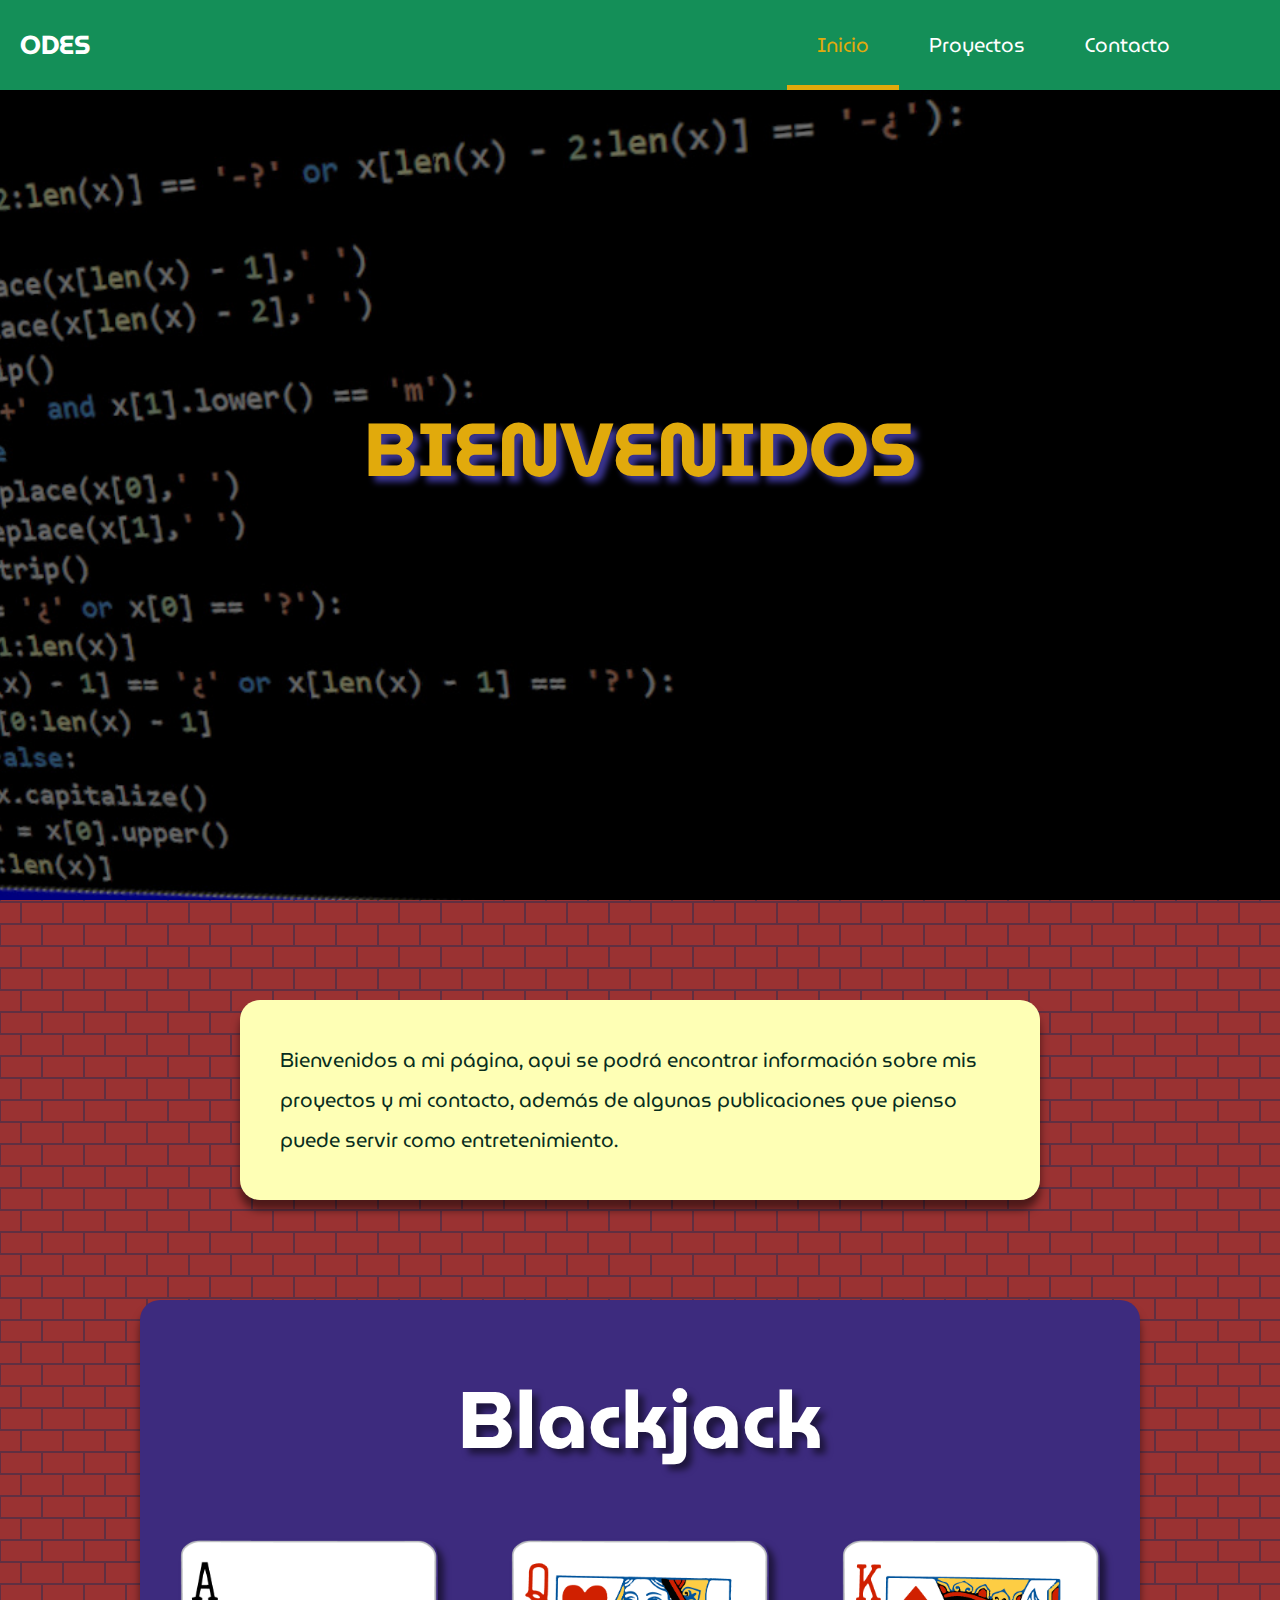
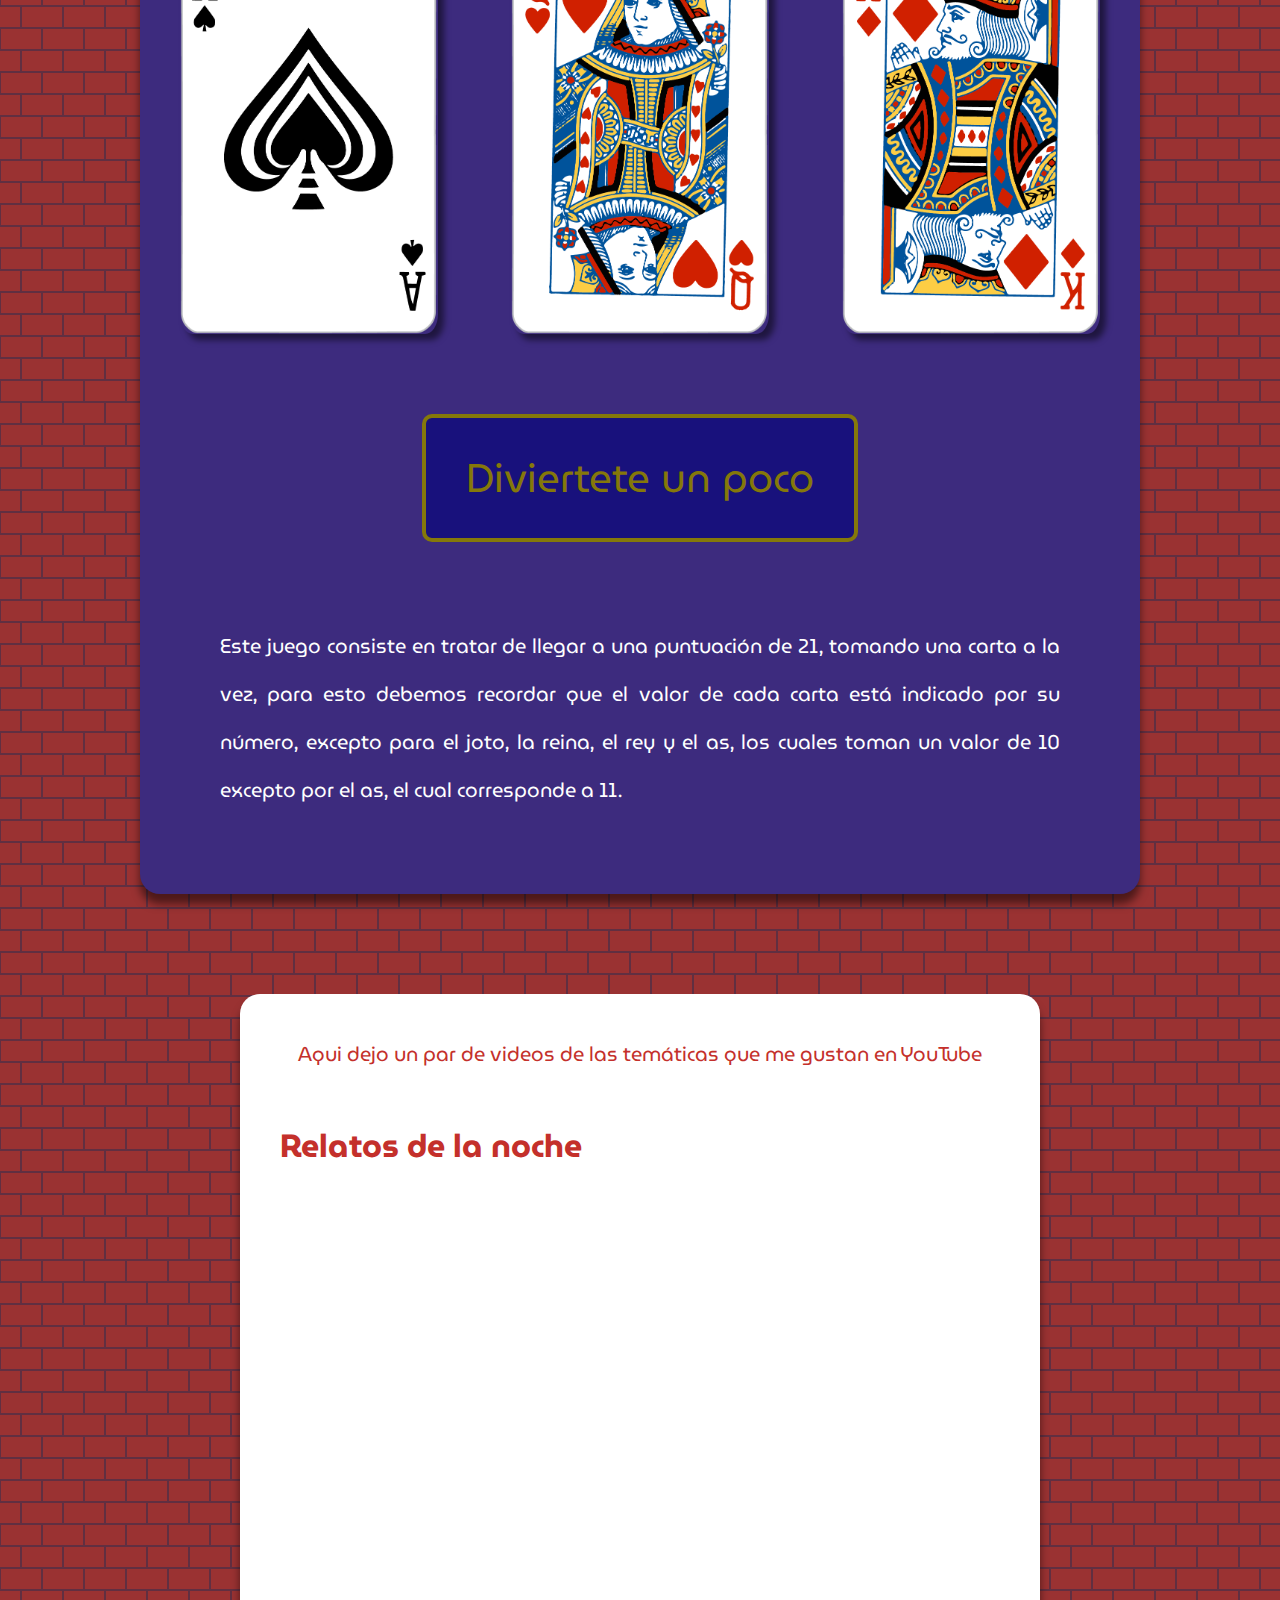
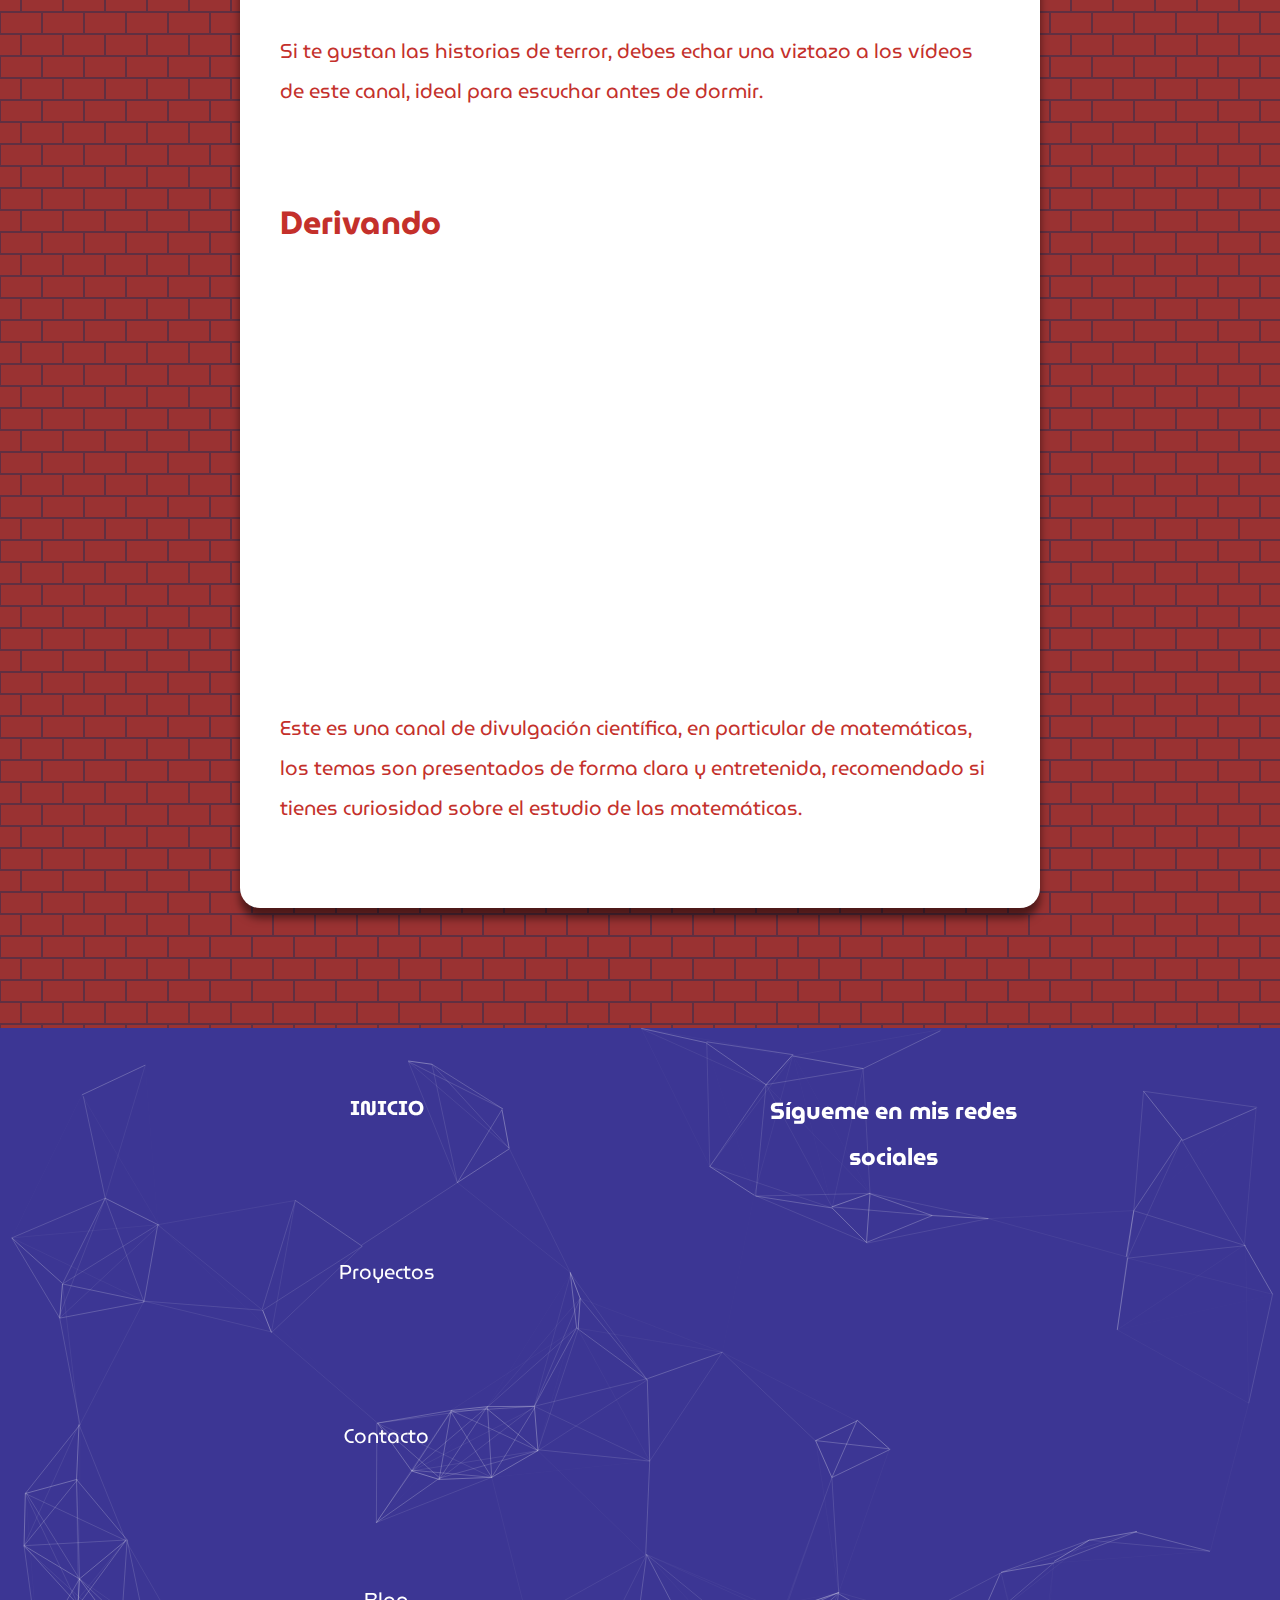
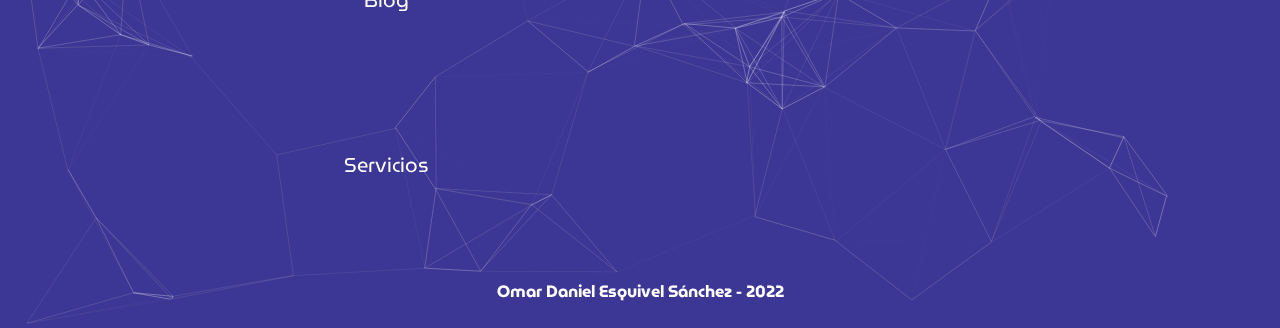
<file: index.html>
<!DOCTYPE html>
<html lang="en">
  <head>
    <meta charset="UTF-8">
    <meta http-equiv="X-UA-Compatible" content="IE=edge">
    <meta name="viewport" content="width=device-width, initial-scale=1.0">
    <link rel="stylesheet" href="https://cdnjs.cloudflare.com/ajax/libs/font-awesome/6.1.1/css/all.min.css" integrity="sha512-KfkfwYDsLkIlwQp6LFnl8zNdLGxu9YAA1QvwINks4PhcElQSvqcyVLLD9aMhXd13uQjoXtEKNosOWaZqXgel0g==" crossorigin="anonymous" referrerpolicy="no-referrer">
    <link rel="preconnect" href="https://fonts.googleapis.com">
    <link rel="preconnect" href="https://fonts.gstatic.com" crossorigin>
    <link href="https://fonts.googleapis.com/css2?family=MuseoModerno:ital,wght@0,100;0,200;0,300;0,500;0,700;1,300&amp;display=swap" rel="stylesheet">
    <link rel="stylesheet" href="css/styles.css">
    <link rel="stylesheet" href="css/normalize.css">
        <title>ODES | Inicio</title>
  </head>
  <body> 
        <header>
              <div class="desktop">
                <div class="odes-navbar"><span class="odes-navbar__word"> 
                    <div class="odes-navbar__letter">O</div><span class="odes-navbar__subword">mar</span></span><span class="odes-navbar__word"> 
                    <div class="odes-navbar__letter">D</div><span class="odes-navbar__subword">aniel</span></span><span class="odes-navbar__word"> 
                    <div class="odes-navbar__letter">E</div><span class="odes-navbar__subword">squivel</span></span><span class="odes-navbar__word"> 
                    <div class="odes-navbar__letter">S</div><span class="odes-navbar__subword">ánchez</span></span></div>
                <div class="desktop__menu">
                  <ul> 
                    <li><a class="menu-active" href="index.html">Inicio</a></li>
                    <li><a href="projects.html">Proyectos</a></li>
                    <li><a href="contact.html">Contacto</a></li>
                    <li class="desktop__submenu"><span><i class="fa-solid fa-bars"></i></span>
                      <ul>
                        <li><a href="blog.html">Blog</a></li>
                        <li><a href="services.html">Servicios</a></li>
                      </ul>
                    </li>
                  </ul>
                </div>
              </div>
              <div class="mobile">
                <div class="odes-navbar"><span class="odes-navbar__word"> 
                    <div class="odes-navbar__letter">O</div><span class="odes-navbar__subword">mar</span></span><span class="odes-navbar__word"> 
                    <div class="odes-navbar__letter">D</div><span class="odes-navbar__subword">aniel</span></span><span class="odes-navbar__word"> 
                    <div class="odes-navbar__letter">E</div><span class="odes-navbar__subword">squivel</span></span><span class="odes-navbar__word"> 
                    <div class="odes-navbar__letter">S</div><span class="odes-navbar__subword">ánchez</span></span></div><span class="bars"><i class="fa-solid fa-bars"></i></span>
                <div class="mobile-menu">
                  <ul> 
                    <li><a class="menu-active" href="index.html">Inicio</a></li>
                    <li><a href="projects.html">Proyectos</a></li>
                    <li><a href="contact.html">Contacto</a></li>
                    <li><a href="blog.html">Blog</a></li>
                    <li><a href="services.html">Servicios</a></li>
                  </ul>
                </div>
              </div>
              <div class="hero-index hero">
                <div class="hero__layout"><a href="#index">
                    <h2>Bienvenidos</h2></a></div>
              </div>
        </header>
    <main id="index">
            <section class="main-text">
              <div class="main-text__container">
                <p>Bienvenidos a mi página, aqui se podrá encontrar información sobre mis proyectos y mi contacto, además de algunas publicaciones que pienso puede servir como entretenimiento.</p>
              </div>
            </section>
      <section class="blackjack"> 
        <div class="blackjack__container"> 
          <div class="blackjack__title"> 
            <h3>Blackjack</h3>
          </div>
          <div class="blackjack__images"><img src="img/cards/AS.png" alt="Blackjack card"><img class="card-mobile" src="img/cards/QH.png" alt="Blackjack card"><img class="card-mobile" src="img/cards/KD.png" alt="Blackjack card"></div>
          <div class="blackjack__button"> <a href="blackjack.html" target="_blank">Diviertete un poco </a></div>
          <div class="blackjack__text">
            <p>Este juego consiste en tratar de llegar a una puntuación de 21, tomando una carta a la vez, para esto debemos recordar que el valor de cada carta está indicado por su número, excepto para el joto, la reina, el rey y el as, los cuales toman un valor de 10 excepto por el as, el cual corresponde a 11.</p>
          </div>
        </div>
      </section>
      <section class="youtube"> 
        <div class="youtube__header"><i class="fa-brands fa-youtube"></i>
          <p>Aqui dejo un par de videos de las temáticas que me gustan en YouTube</p>
        </div>
        <div class="youtube__container">
          <div class="youtube__video">
            <h3>Relatos de la noche</h3>
            <iframe src="https://www.youtube.com/embed/qY5LJoGyeL0" title="YouTube video player" frameborder="0" allow="accelerometer; autoplay; clipboard-write; encrypted-media; gyroscope; picture-in-picture" allowfullscreen></iframe>
            <p>Si te gustan las historias de terror, debes echar una viztazo a los vídeos de este canal, ideal para escuchar antes de dormir.</p>
          </div>
          <div class="youtube__video">
            <h3>Derivando</h3>
            <iframe src="https://www.youtube.com/embed/UR2oDYZ-Sao" title="YouTube video player" frameborder="0" allow="accelerometer; autoplay; clipboard-write; encrypted-media; gyroscope; picture-in-picture" allowfullscreen></iframe>
            <p>Este es una canal de divulgación científica, en particular de matemáticas, los temas son presentados de forma clara y entretenida, recomendado si tienes curiosidad sobre el estudio de las matemáticas.</p>
          </div>
        </div>
      </section>
    </main>
        <footer class="footer" id="particles-js">
          <div class="footer__container">
            <div class="footer__columns"> 
              <div class="footer__menu"> 
                <ul>
                  <li><a class="menu-active" href="index.html">Inicio</a></li>
                  <li><a href="projects.html">Proyectos</a></li>
                  <li><a href="contact.html">Contacto</a></li>
                  <li><a href="blog.html">Blog</a></li>
                  <li><a href="services.html">Servicios</a></li>
                </ul>
              </div>
              <div class="footer__social">
                <h3>Sígueme en mis redes sociales</h3>
                <ul>
                  <li class="left"><a href="https://github.com/omararch48" target="_blank"><i class="fa-brands fa-github"> </i></a></li>
                  <li class="right"><a href="https://github.com/omararch48" target="_blank"><i class="fa-brands fa-linkedin"></i></a></li>
                  <li class="left"><a href="https://github.com/omararch48" target="_blank"><i class="fa-brands fa-gitlab"></i></a></li>
                  <li class="right"><a href="https://github.com/omararch48" target="_blank"><i class="fa-brands fa-facebook"></i></a></li>
                </ul>
              </div>
            </div>
            <div class="footer__message">
              <h3>Omar Daniel Esquivel Sánchez - 2022</h3>
            </div>
          </div>
        </footer>
  </body>
  <script src="js/index.js" type="module"> </script><script src="js/particles.min.js"></script>
<script src="js/AppParticles.js"></script>
</html>
</file>
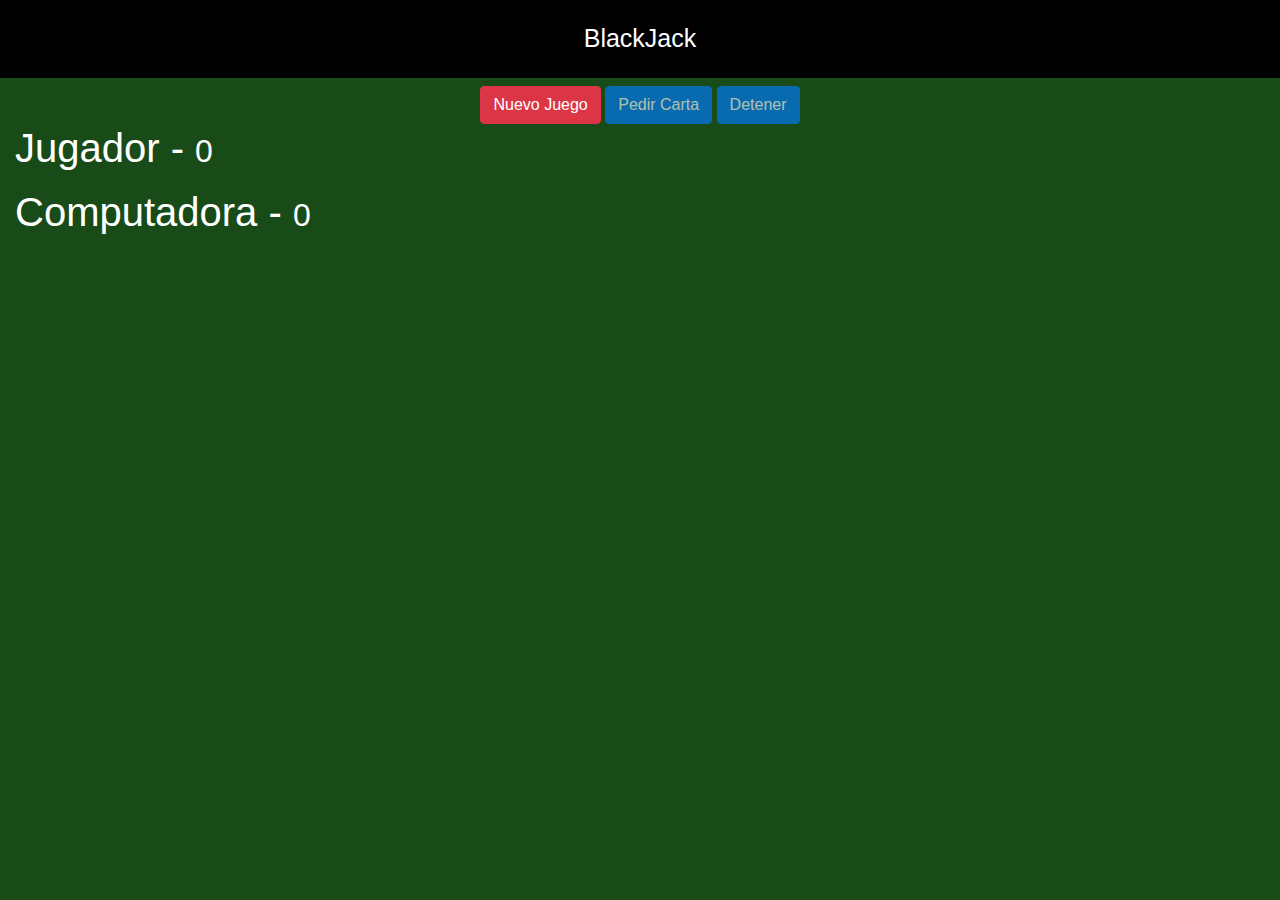
<file: blackjack.html>
<!DOCTYPE html>
<html lang="es">

    <head>
        <meta charset="UTF-8" />
        <title>ODES | BlackJack</title>
        <link rel="stylesheet" href="https://stackpath.bootstrapcdn.com/bootstrap/4.4.1/css/bootstrap.min.css" integrity="sha384-Vkoo8x4CGsO3+Hhxv8T/Q5PaXtkKtu6ug5TOeNV6gBiFeWPGFN9MuhOf23Q9Ifjh" crossorigin="anonymous">
        <link rel="stylesheet" href="css/blackjack.css">
    </head>

    <body>
        <header class="titulo">
            BlackJack
        </header>

        <div class="row mt-2">
            <div id="divBotones" class="col text-center">
                <button id="btnNuevo" class="btn btn-danger">Nuevo Juego</button>
                <button id="btnPedir" disabled="disabled" class="btn btn-primary">Pedir Carta</button>
                <button id="btnDetener" disabled="disabled" class="btn btn-primary">Detener</button>
            </div>
        </div>

        <div class="row container">
            <div class="col">
                <h1>Jugador - <small>0</small></h1>
                <div id="jugador-cartas" class="divCartas">
                </div>
            </div>
        </div>

        <div class="row container mt-2">
            <div class="col">
                <h1>Computadora - <small>0</small></h1>
                <div id="computadora-cartas" class="divCartas">
                </div>
            </div>
        </div>

        <script src="js/underscore-min.js"></script>
        <script src="js/blackjack.js"></script>

        <script>
            document.querySelector('#btnNuevo').addEventListener('click', () => {
                modulo.nuevoJuego()
            });
        </script>


    </body>

</html>
</file>
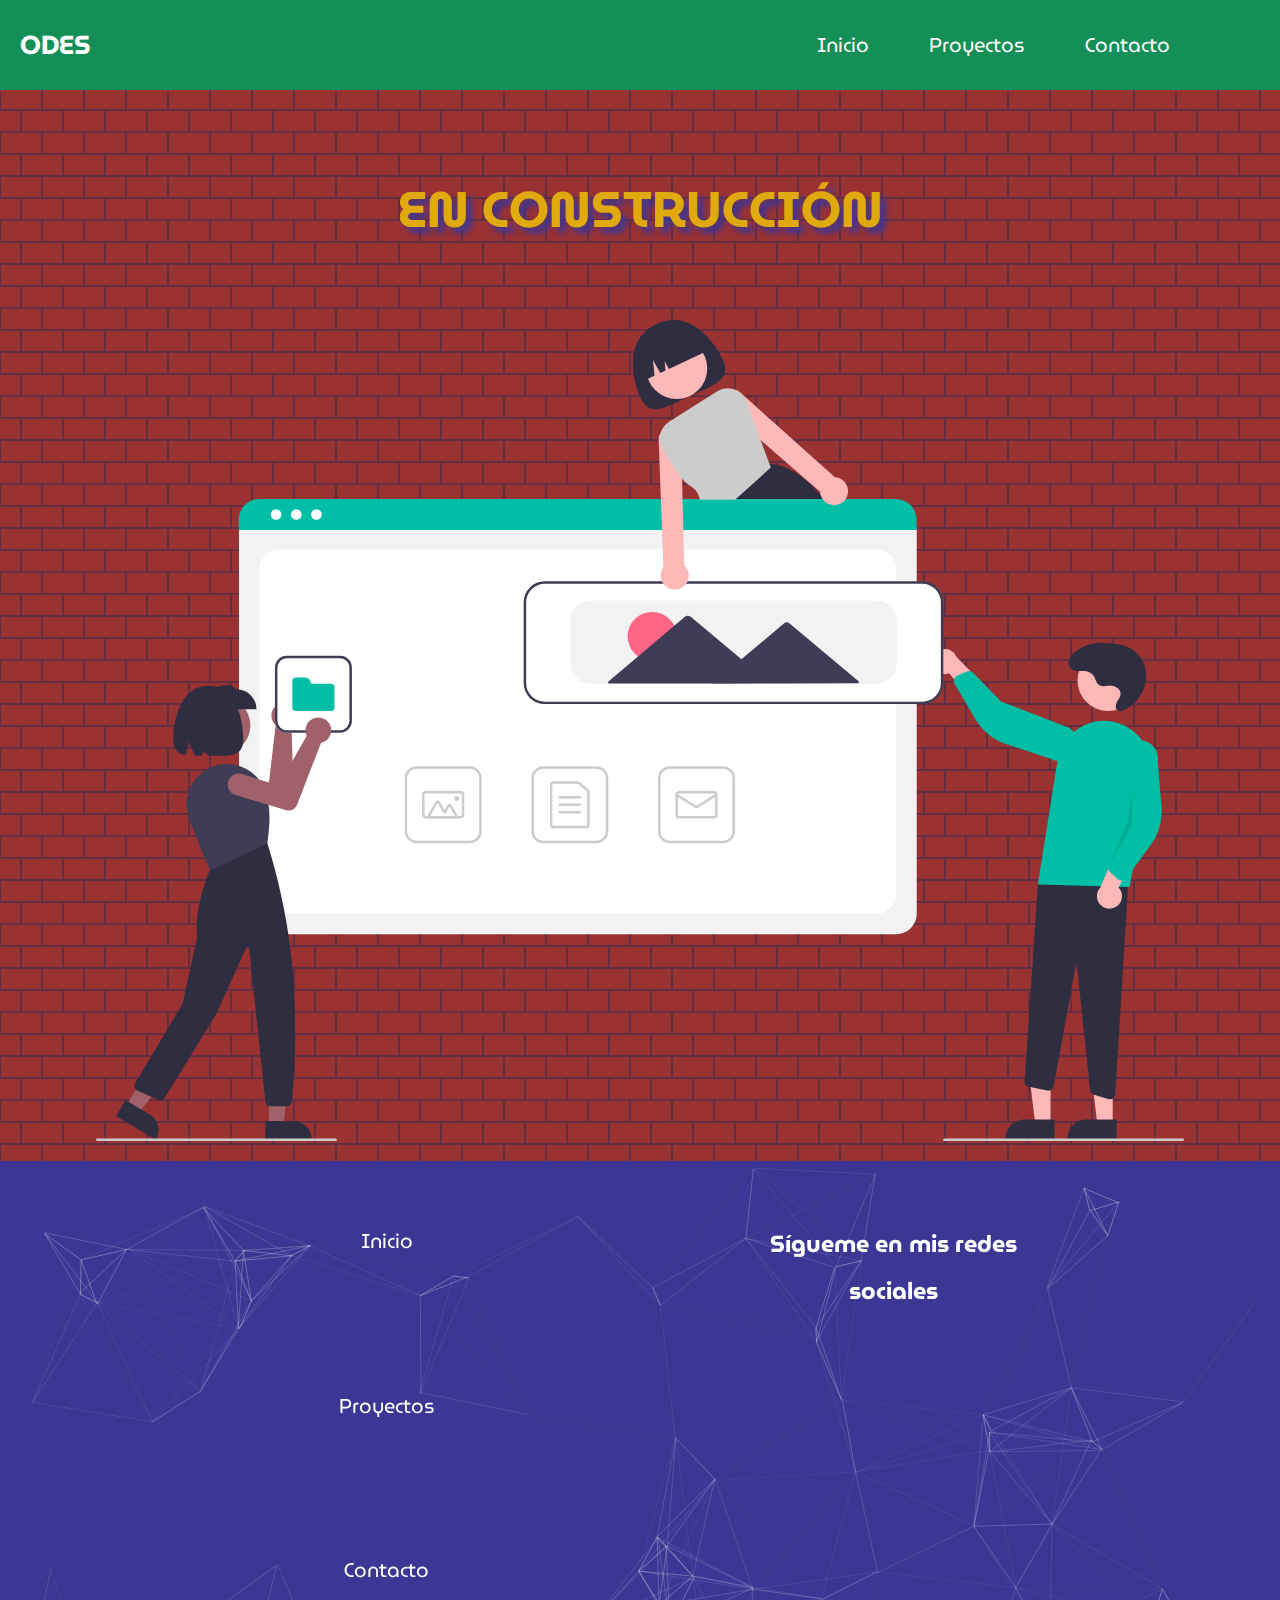
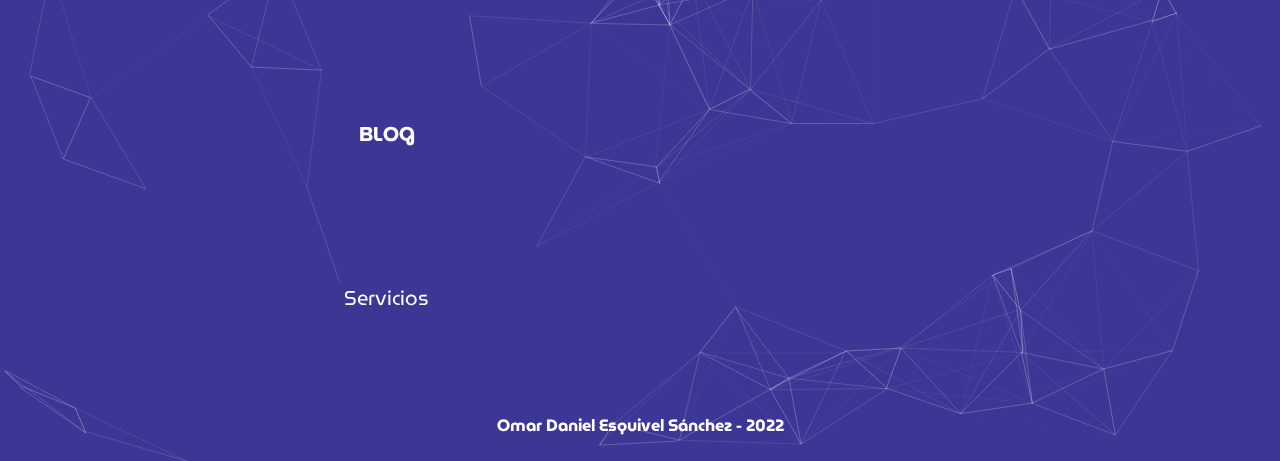
<file: blog.html>
<!DOCTYPE html>
<html lang="en">
  <head>
    <meta charset="UTF-8">
    <meta http-equiv="X-UA-Compatible" content="IE=edge">
    <meta name="viewport" content="width=device-width, initial-scale=1.0">
    <link rel="stylesheet" href="https://cdnjs.cloudflare.com/ajax/libs/font-awesome/6.1.1/css/all.min.css" integrity="sha512-KfkfwYDsLkIlwQp6LFnl8zNdLGxu9YAA1QvwINks4PhcElQSvqcyVLLD9aMhXd13uQjoXtEKNosOWaZqXgel0g==" crossorigin="anonymous" referrerpolicy="no-referrer">
    <link rel="preconnect" href="https://fonts.googleapis.com">
    <link rel="preconnect" href="https://fonts.gstatic.com" crossorigin>
    <link href="https://fonts.googleapis.com/css2?family=MuseoModerno:ital,wght@0,100;0,200;0,300;0,500;0,700;1,300&amp;display=swap" rel="stylesheet">
    <link rel="stylesheet" href="css/styles.css">
    <link rel="stylesheet" href="css/normalize.css">
        <title>ODES | Blog</title>
  </head>
  <body> 
        <header>
              <div class="desktop">
                <div class="odes-navbar"><span class="odes-navbar__word"> 
                    <div class="odes-navbar__letter">O</div><span class="odes-navbar__subword">mar</span></span><span class="odes-navbar__word"> 
                    <div class="odes-navbar__letter">D</div><span class="odes-navbar__subword">aniel</span></span><span class="odes-navbar__word"> 
                    <div class="odes-navbar__letter">E</div><span class="odes-navbar__subword">squivel</span></span><span class="odes-navbar__word"> 
                    <div class="odes-navbar__letter">S</div><span class="odes-navbar__subword">ánchez</span></span></div>
                <div class="desktop__menu">
                  <ul> 
                    <li><a href="index.html">Inicio</a></li>
                    <li><a href="projects.html">Proyectos</a></li>
                    <li><a href="contact.html">Contacto</a></li>
                    <li class="desktop__submenu"><span><i class="fa-solid fa-bars"></i></span>
                      <ul>
                        <li><a class="menu-active" href="blog.html">Blog</a></li>
                        <li><a href="services.html">Servicios</a></li>
                      </ul>
                    </li>
                  </ul>
                </div>
              </div>
              <div class="mobile">
                <div class="odes-navbar"><span class="odes-navbar__word"> 
                    <div class="odes-navbar__letter">O</div><span class="odes-navbar__subword">mar</span></span><span class="odes-navbar__word"> 
                    <div class="odes-navbar__letter">D</div><span class="odes-navbar__subword">aniel</span></span><span class="odes-navbar__word"> 
                    <div class="odes-navbar__letter">E</div><span class="odes-navbar__subword">squivel</span></span><span class="odes-navbar__word"> 
                    <div class="odes-navbar__letter">S</div><span class="odes-navbar__subword">ánchez</span></span></div><span class="bars"><i class="fa-solid fa-bars"></i></span>
                <div class="mobile-menu">
                  <ul> 
                    <li><a href="index.html">Inicio</a></li>
                    <li><a href="projects.html">Proyectos</a></li>
                    <li><a href="contact.html">Contacto</a></li>
                    <li><a class="menu-active" href="blog.html">Blog</a></li>
                    <li><a href="services.html">Servicios</a></li>
                  </ul>
                </div>
              </div>
        </header>
    <main id="blog">
      <section class="blog">
        <h2>En construcción</h2><img src="img/svg/build.svg" alt="Blog en construcción">
      </section>
    </main>
        <footer class="footer" id="particles-js">
          <div class="footer__container">
            <div class="footer__columns"> 
              <div class="footer__menu"> 
                <ul>
                  <li><a href="index.html">Inicio</a></li>
                  <li><a href="projects.html">Proyectos</a></li>
                  <li><a href="contact.html">Contacto</a></li>
                  <li><a class="menu-active" href="blog.html">Blog</a></li>
                  <li><a href="services.html">Servicios</a></li>
                </ul>
              </div>
              <div class="footer__social">
                <h3>Sígueme en mis redes sociales</h3>
                <ul>
                  <li class="left"><a href="https://github.com/omararch48" target="_blank"><i class="fa-brands fa-github"> </i></a></li>
                  <li class="right"><a href="https://github.com/omararch48" target="_blank"><i class="fa-brands fa-linkedin"></i></a></li>
                  <li class="left"><a href="https://github.com/omararch48" target="_blank"><i class="fa-brands fa-gitlab"></i></a></li>
                  <li class="right"><a href="https://github.com/omararch48" target="_blank"><i class="fa-brands fa-facebook"></i></a></li>
                </ul>
              </div>
            </div>
            <div class="footer__message">
              <h3>Omar Daniel Esquivel Sánchez - 2022</h3>
            </div>
          </div>
        </footer>
  </body>
  <script src="js/index.js" type="module"> </script><script src="js/particles.min.js"></script>
<script src="js/AppParticles.js"></script>
</html>
</file>
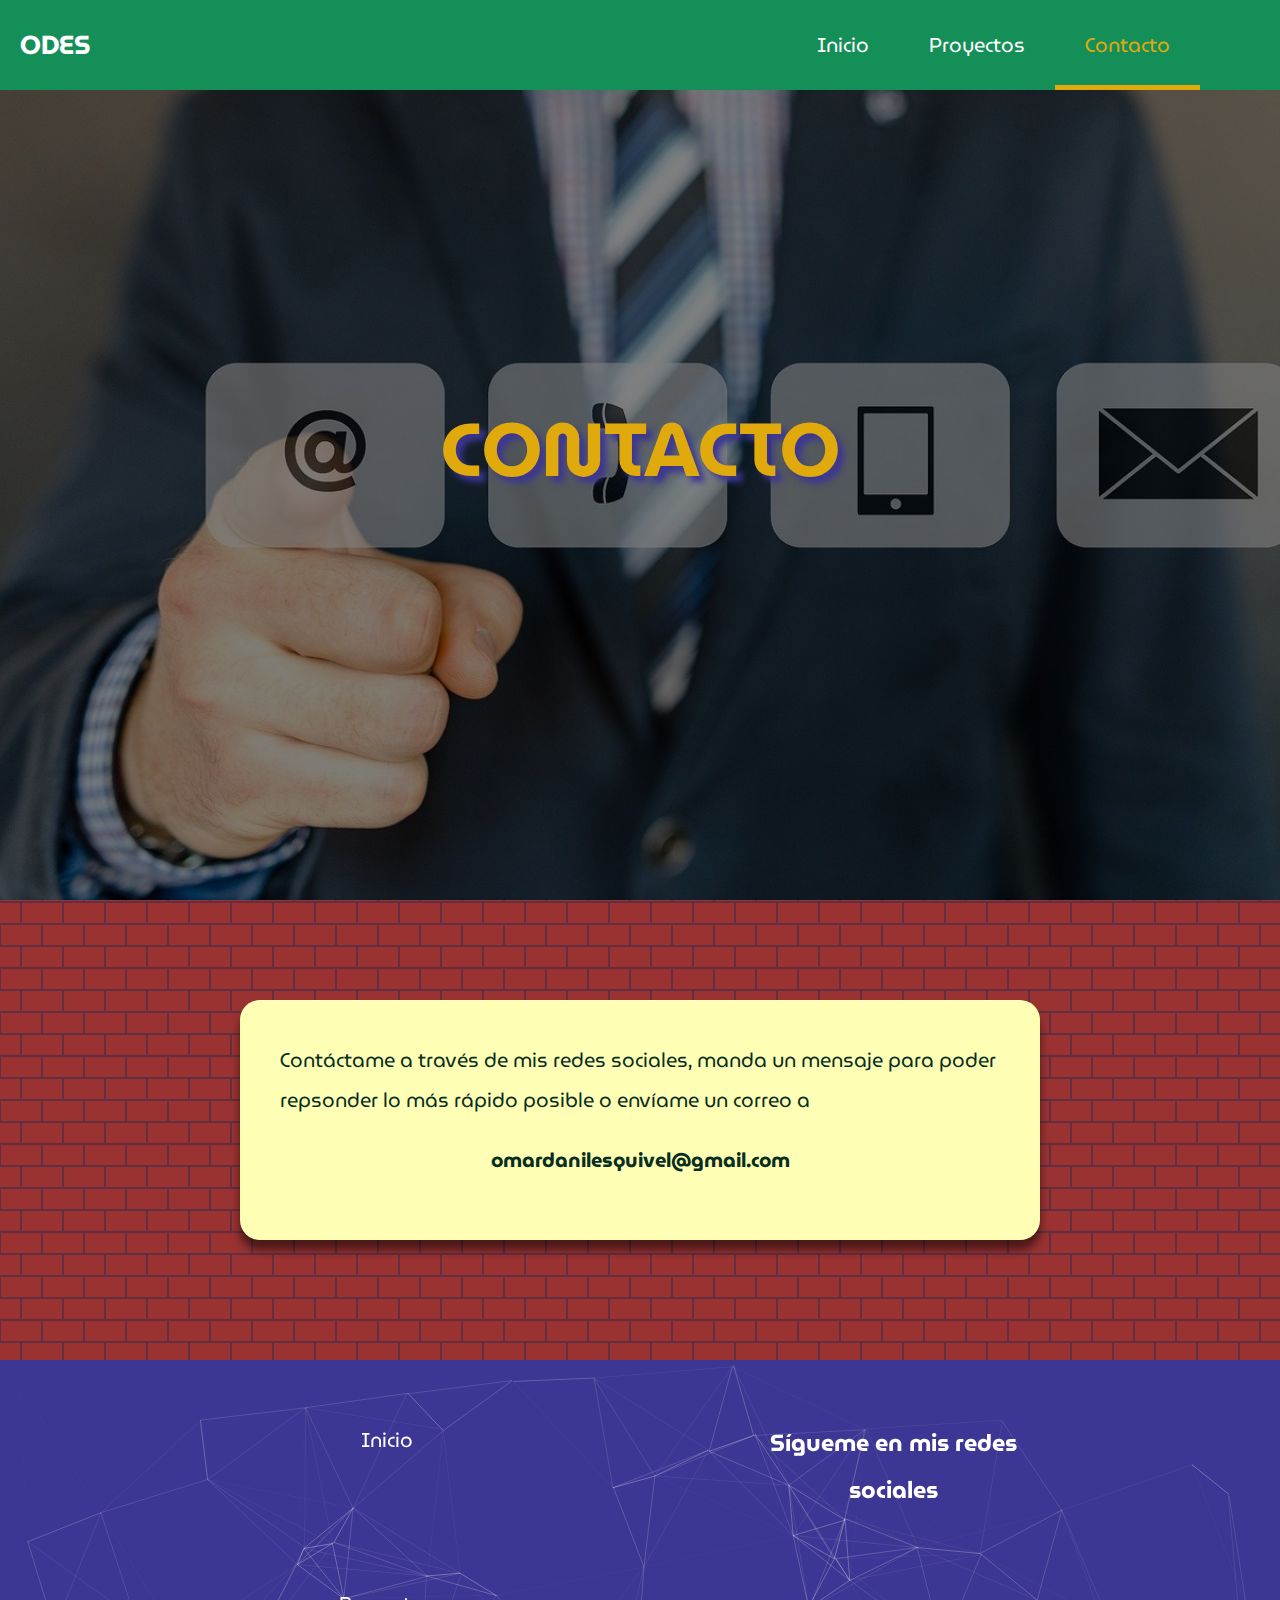
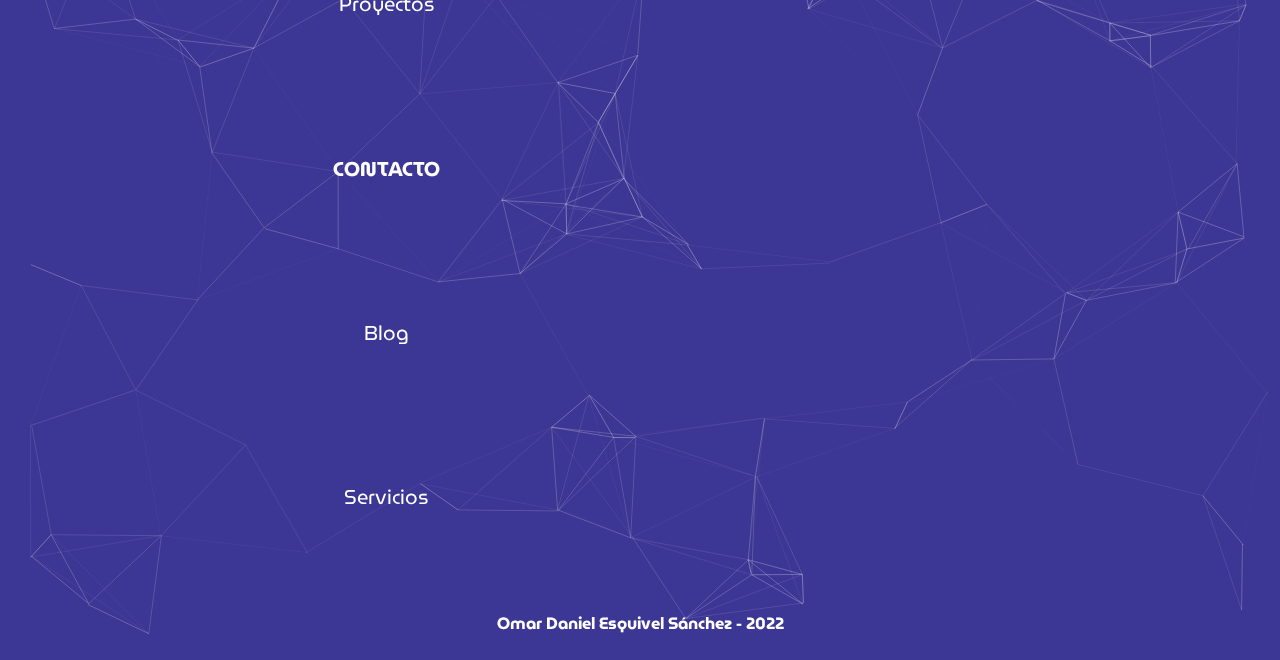
<file: contact.html>
<!DOCTYPE html>
<html lang="en">
  <head>
    <meta charset="UTF-8">
    <meta http-equiv="X-UA-Compatible" content="IE=edge">
    <meta name="viewport" content="width=device-width, initial-scale=1.0">
    <link rel="stylesheet" href="https://cdnjs.cloudflare.com/ajax/libs/font-awesome/6.1.1/css/all.min.css" integrity="sha512-KfkfwYDsLkIlwQp6LFnl8zNdLGxu9YAA1QvwINks4PhcElQSvqcyVLLD9aMhXd13uQjoXtEKNosOWaZqXgel0g==" crossorigin="anonymous" referrerpolicy="no-referrer">
    <link rel="preconnect" href="https://fonts.googleapis.com">
    <link rel="preconnect" href="https://fonts.gstatic.com" crossorigin>
    <link href="https://fonts.googleapis.com/css2?family=MuseoModerno:ital,wght@0,100;0,200;0,300;0,500;0,700;1,300&amp;display=swap" rel="stylesheet">
    <link rel="stylesheet" href="css/styles.css">
    <link rel="stylesheet" href="css/normalize.css">
        <title>ODES | Contacto</title>
  </head>
  <body> 
        <header>
              <div class="desktop">
                <div class="odes-navbar"><span class="odes-navbar__word"> 
                    <div class="odes-navbar__letter">O</div><span class="odes-navbar__subword">mar</span></span><span class="odes-navbar__word"> 
                    <div class="odes-navbar__letter">D</div><span class="odes-navbar__subword">aniel</span></span><span class="odes-navbar__word"> 
                    <div class="odes-navbar__letter">E</div><span class="odes-navbar__subword">squivel</span></span><span class="odes-navbar__word"> 
                    <div class="odes-navbar__letter">S</div><span class="odes-navbar__subword">ánchez</span></span></div>
                <div class="desktop__menu">
                  <ul> 
                    <li><a href="index.html">Inicio</a></li>
                    <li><a href="projects.html">Proyectos</a></li>
                    <li><a class="menu-active" href="contact.html">Contacto</a></li>
                    <li class="desktop__submenu"><span><i class="fa-solid fa-bars"></i></span>
                      <ul>
                        <li><a href="blog.html">Blog</a></li>
                        <li><a href="services.html">Servicios</a></li>
                      </ul>
                    </li>
                  </ul>
                </div>
              </div>
              <div class="mobile">
                <div class="odes-navbar"><span class="odes-navbar__word"> 
                    <div class="odes-navbar__letter">O</div><span class="odes-navbar__subword">mar</span></span><span class="odes-navbar__word"> 
                    <div class="odes-navbar__letter">D</div><span class="odes-navbar__subword">aniel</span></span><span class="odes-navbar__word"> 
                    <div class="odes-navbar__letter">E</div><span class="odes-navbar__subword">squivel</span></span><span class="odes-navbar__word"> 
                    <div class="odes-navbar__letter">S</div><span class="odes-navbar__subword">ánchez</span></span></div><span class="bars"><i class="fa-solid fa-bars"></i></span>
                <div class="mobile-menu">
                  <ul> 
                    <li><a href="index.html">Inicio</a></li>
                    <li><a href="projects.html">Proyectos</a></li>
                    <li><a class="menu-active" href="contact.html">Contacto</a></li>
                    <li><a href="blog.html">Blog</a></li>
                    <li><a href="services.html">Servicios</a></li>
                  </ul>
                </div>
              </div>
              <div class="hero-contact hero">
                <div class="hero__layout"><a href="#contact">
                    <h2>Contacto</h2></a></div>
              </div>
        </header>
    <main id="contact">
            <section class="main-text">
              <div class="main-text__container">
                <p>Contáctame a través de mis redes sociales, manda un mensaje para poder repsonder lo más rápido posible o envíame un correo a <strong style="display: block; text-align: center; width: 100%; margin: 2rem auto;">omardanilesquivel@gmail.com</strong></p>
              </div>
            </section>
    </main>
        <footer class="footer" id="particles-js">
          <div class="footer__container">
            <div class="footer__columns"> 
              <div class="footer__menu"> 
                <ul>
                  <li><a href="index.html">Inicio</a></li>
                  <li><a href="projects.html">Proyectos</a></li>
                  <li><a class="menu-active" href="contact.html">Contacto</a></li>
                  <li><a href="blog.html">Blog</a></li>
                  <li><a href="services.html">Servicios</a></li>
                </ul>
              </div>
              <div class="footer__social">
                <h3>Sígueme en mis redes sociales</h3>
                <ul>
                  <li class="left"><a href="https://github.com/omararch48" target="_blank"><i class="fa-brands fa-github"> </i></a></li>
                  <li class="right"><a href="https://github.com/omararch48" target="_blank"><i class="fa-brands fa-linkedin"></i></a></li>
                  <li class="left"><a href="https://github.com/omararch48" target="_blank"><i class="fa-brands fa-gitlab"></i></a></li>
                  <li class="right"><a href="https://github.com/omararch48" target="_blank"><i class="fa-brands fa-facebook"></i></a></li>
                </ul>
              </div>
            </div>
            <div class="footer__message">
              <h3>Omar Daniel Esquivel Sánchez - 2022</h3>
            </div>
          </div>
        </footer>
  </body>
  <script src="js/index.js" type="module"> </script><script src="js/particles.min.js"></script>
<script src="js/AppParticles.js"></script>
</html>
</file>
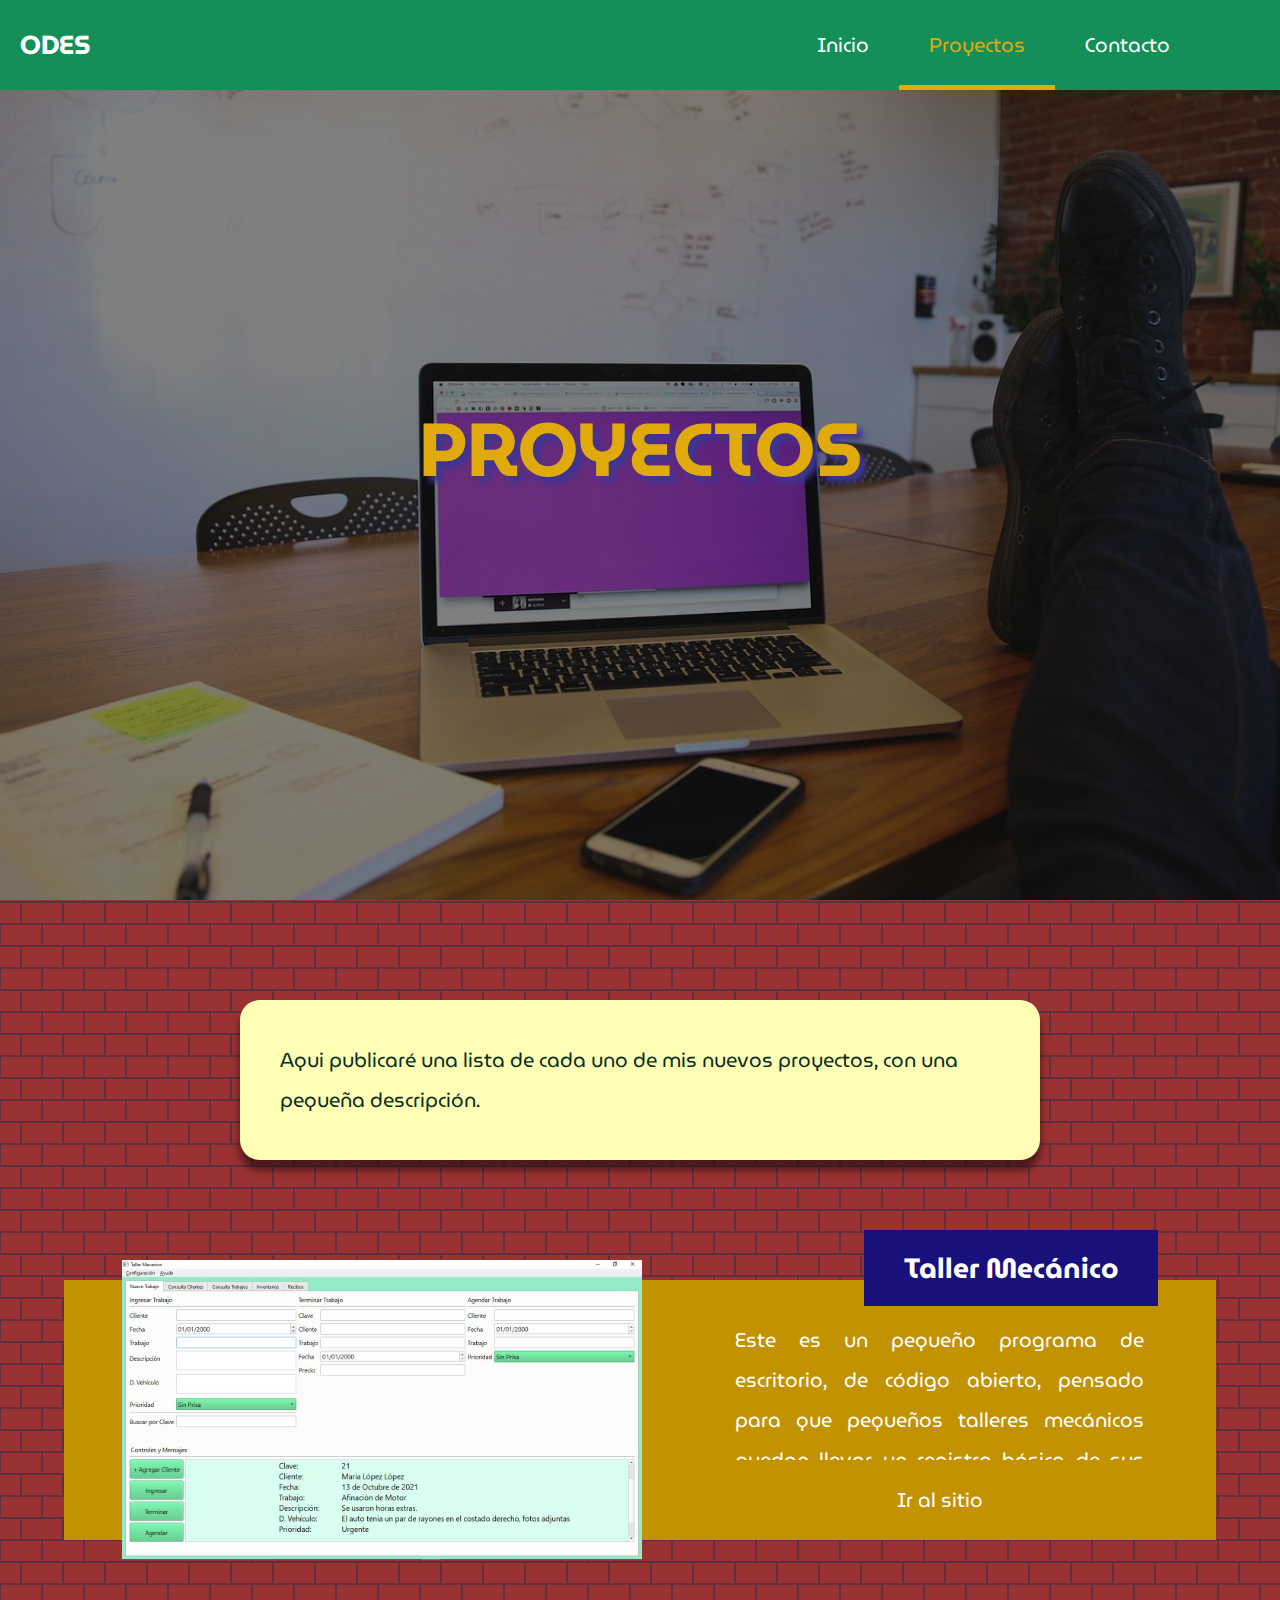
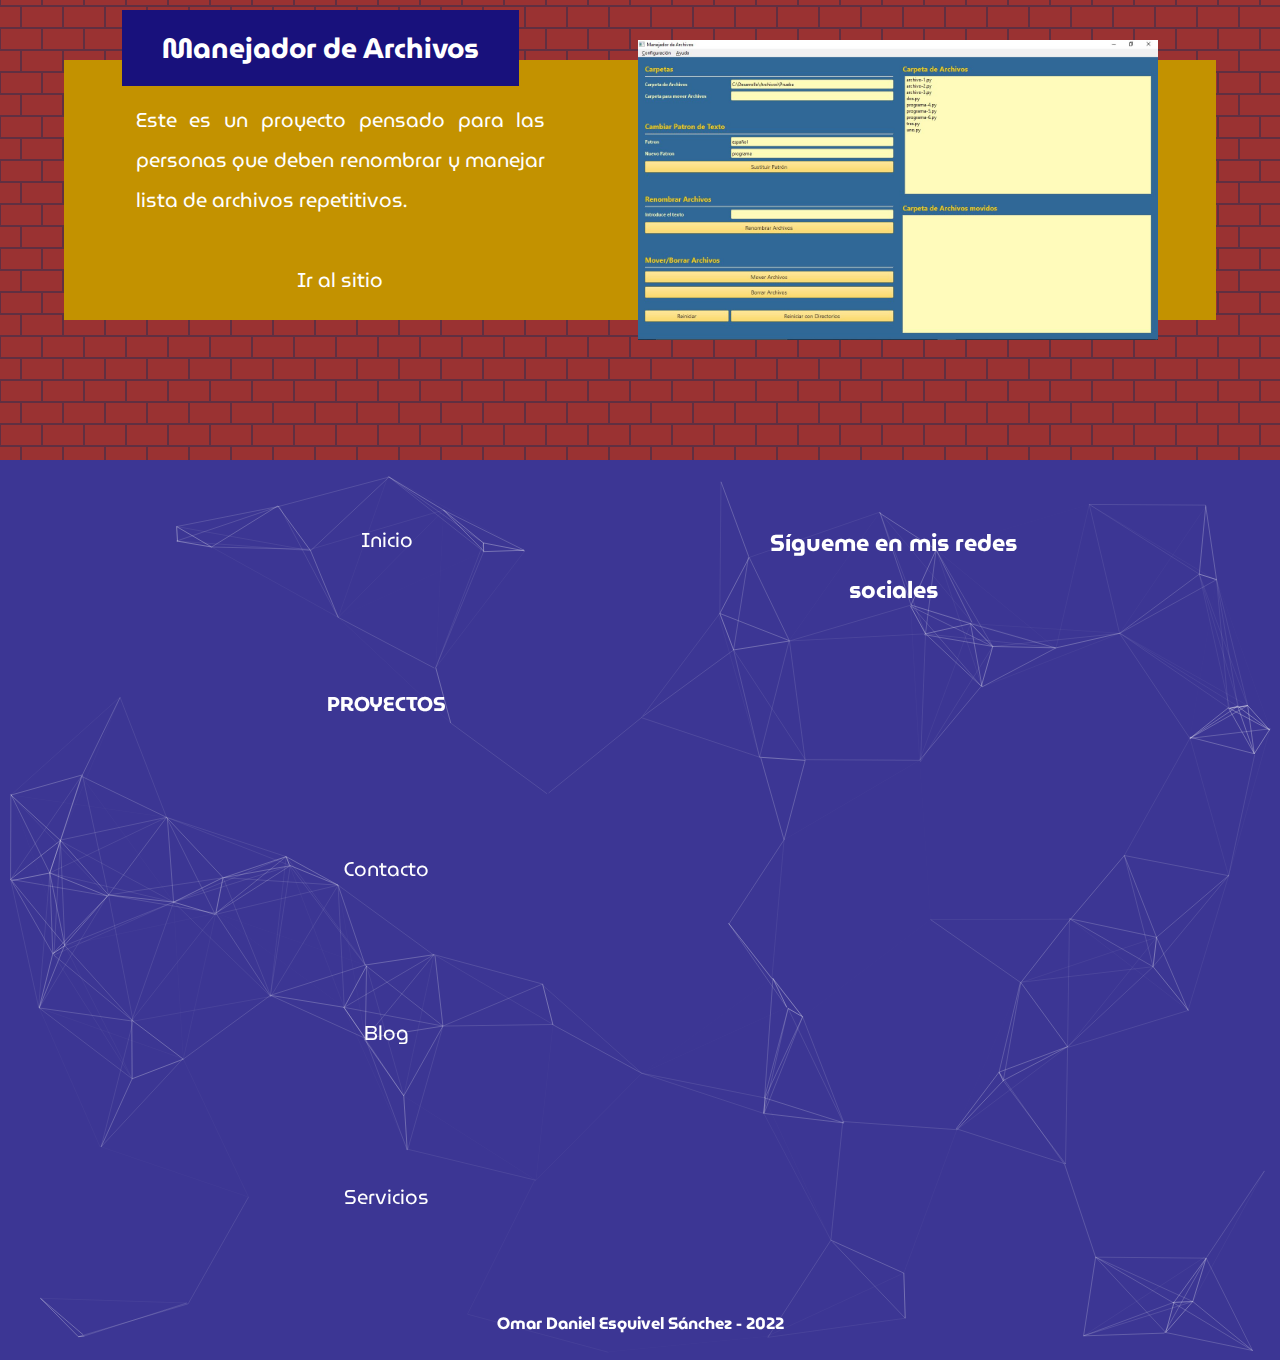
<file: projects.html>
<!DOCTYPE html>
<html lang="en">
  <head>
    <meta charset="UTF-8">
    <meta http-equiv="X-UA-Compatible" content="IE=edge">
    <meta name="viewport" content="width=device-width, initial-scale=1.0">
    <link rel="stylesheet" href="https://cdnjs.cloudflare.com/ajax/libs/font-awesome/6.1.1/css/all.min.css" integrity="sha512-KfkfwYDsLkIlwQp6LFnl8zNdLGxu9YAA1QvwINks4PhcElQSvqcyVLLD9aMhXd13uQjoXtEKNosOWaZqXgel0g==" crossorigin="anonymous" referrerpolicy="no-referrer">
    <link rel="preconnect" href="https://fonts.googleapis.com">
    <link rel="preconnect" href="https://fonts.gstatic.com" crossorigin>
    <link href="https://fonts.googleapis.com/css2?family=MuseoModerno:ital,wght@0,100;0,200;0,300;0,500;0,700;1,300&amp;display=swap" rel="stylesheet">
    <link rel="stylesheet" href="css/styles.css">
    <link rel="stylesheet" href="css/normalize.css">
        <title>ODES | Proyectos</title>
  </head>
  <body> 
        <header>
              <div class="desktop">
                <div class="odes-navbar"><span class="odes-navbar__word"> 
                    <div class="odes-navbar__letter">O</div><span class="odes-navbar__subword">mar</span></span><span class="odes-navbar__word"> 
                    <div class="odes-navbar__letter">D</div><span class="odes-navbar__subword">aniel</span></span><span class="odes-navbar__word"> 
                    <div class="odes-navbar__letter">E</div><span class="odes-navbar__subword">squivel</span></span><span class="odes-navbar__word"> 
                    <div class="odes-navbar__letter">S</div><span class="odes-navbar__subword">ánchez</span></span></div>
                <div class="desktop__menu">
                  <ul> 
                    <li><a href="index.html">Inicio</a></li>
                    <li><a class="menu-active" href="projects.html">Proyectos</a></li>
                    <li><a href="contact.html">Contacto</a></li>
                    <li class="desktop__submenu"><span><i class="fa-solid fa-bars"></i></span>
                      <ul>
                        <li><a href="blog.html">Blog</a></li>
                        <li><a href="services.html">Servicios</a></li>
                      </ul>
                    </li>
                  </ul>
                </div>
              </div>
              <div class="mobile">
                <div class="odes-navbar"><span class="odes-navbar__word"> 
                    <div class="odes-navbar__letter">O</div><span class="odes-navbar__subword">mar</span></span><span class="odes-navbar__word"> 
                    <div class="odes-navbar__letter">D</div><span class="odes-navbar__subword">aniel</span></span><span class="odes-navbar__word"> 
                    <div class="odes-navbar__letter">E</div><span class="odes-navbar__subword">squivel</span></span><span class="odes-navbar__word"> 
                    <div class="odes-navbar__letter">S</div><span class="odes-navbar__subword">ánchez</span></span></div><span class="bars"><i class="fa-solid fa-bars"></i></span>
                <div class="mobile-menu">
                  <ul> 
                    <li><a href="index.html">Inicio</a></li>
                    <li><a class="menu-active" href="projects.html">Proyectos</a></li>
                    <li><a href="contact.html">Contacto</a></li>
                    <li><a href="blog.html">Blog</a></li>
                    <li><a href="services.html">Servicios</a></li>
                  </ul>
                </div>
              </div>
              <div class="hero-projects hero">
                <div class="hero__layout"><a href="#projects">
                    <h2>Proyectos</h2></a></div>
              </div>
        </header>
    <main id="projects">
            <section class="main-text">
              <div class="main-text__container">
                <p>Aqui publicaré una lista de cada uno de mis nuevos proyectos, con una pequeña descripción.</p>
              </div>
            </section>
            <section class="project"> 
              <div class="project__container"> 
                <div class="normal project__title">
                  <h2>Taller Mecánico</h2>
                </div>
                <div class="normal project__text"> 
                  <p>Este es un pequeño programa de escritorio, de código abierto, pensado para que pequeños talleres mecánicos puedan llevar un registro básico de sus clientes, trabajos, herramientas y refacciones.</p><a href="https://github.com/omararch48/TallerMecanico" target="_blank">Ir al sitio</a>
                </div>
                <div class="normal project__image"><img src="img/jpg/mecanico.jpg" alt="Proyecto personal imagen"></div>
              </div>
            </section>
            <section class="project"> 
              <div class="project__container"> 
                <div class="reverse project__title">
                  <h2>Manejador de Archivos</h2>
                </div>
                <div class="reverse project__text"> 
                  <p>Este es un proyecto pensado para las personas que deben renombrar y manejar lista de archivos repetitivos.</p><a href="img/jpg/mecanico.jpg" target="_blank">Ir al sitio</a>
                </div>
                <div class="reverse project__image"><img src="img/jpg/archivos.jpg" alt="Proyecto personal imagen"></div>
              </div>
            </section>
    </main>
        <footer class="footer" id="particles-js">
          <div class="footer__container">
            <div class="footer__columns"> 
              <div class="footer__menu"> 
                <ul>
                  <li><a href="index.html">Inicio</a></li>
                  <li><a class="menu-active" href="projects.html">Proyectos</a></li>
                  <li><a href="contact.html">Contacto</a></li>
                  <li><a href="blog.html">Blog</a></li>
                  <li><a href="services.html">Servicios</a></li>
                </ul>
              </div>
              <div class="footer__social">
                <h3>Sígueme en mis redes sociales</h3>
                <ul>
                  <li class="left"><a href="https://github.com/omararch48" target="_blank"><i class="fa-brands fa-github"> </i></a></li>
                  <li class="right"><a href="https://github.com/omararch48" target="_blank"><i class="fa-brands fa-linkedin"></i></a></li>
                  <li class="left"><a href="https://github.com/omararch48" target="_blank"><i class="fa-brands fa-gitlab"></i></a></li>
                  <li class="right"><a href="https://github.com/omararch48" target="_blank"><i class="fa-brands fa-facebook"></i></a></li>
                </ul>
              </div>
            </div>
            <div class="footer__message">
              <h3>Omar Daniel Esquivel Sánchez - 2022</h3>
            </div>
          </div>
        </footer>
  </body>
  <script src="js/index.js" type="module"> </script><script src="js/particles.min.js"></script>
<script src="js/AppParticles.js"></script>
</html>
</file>
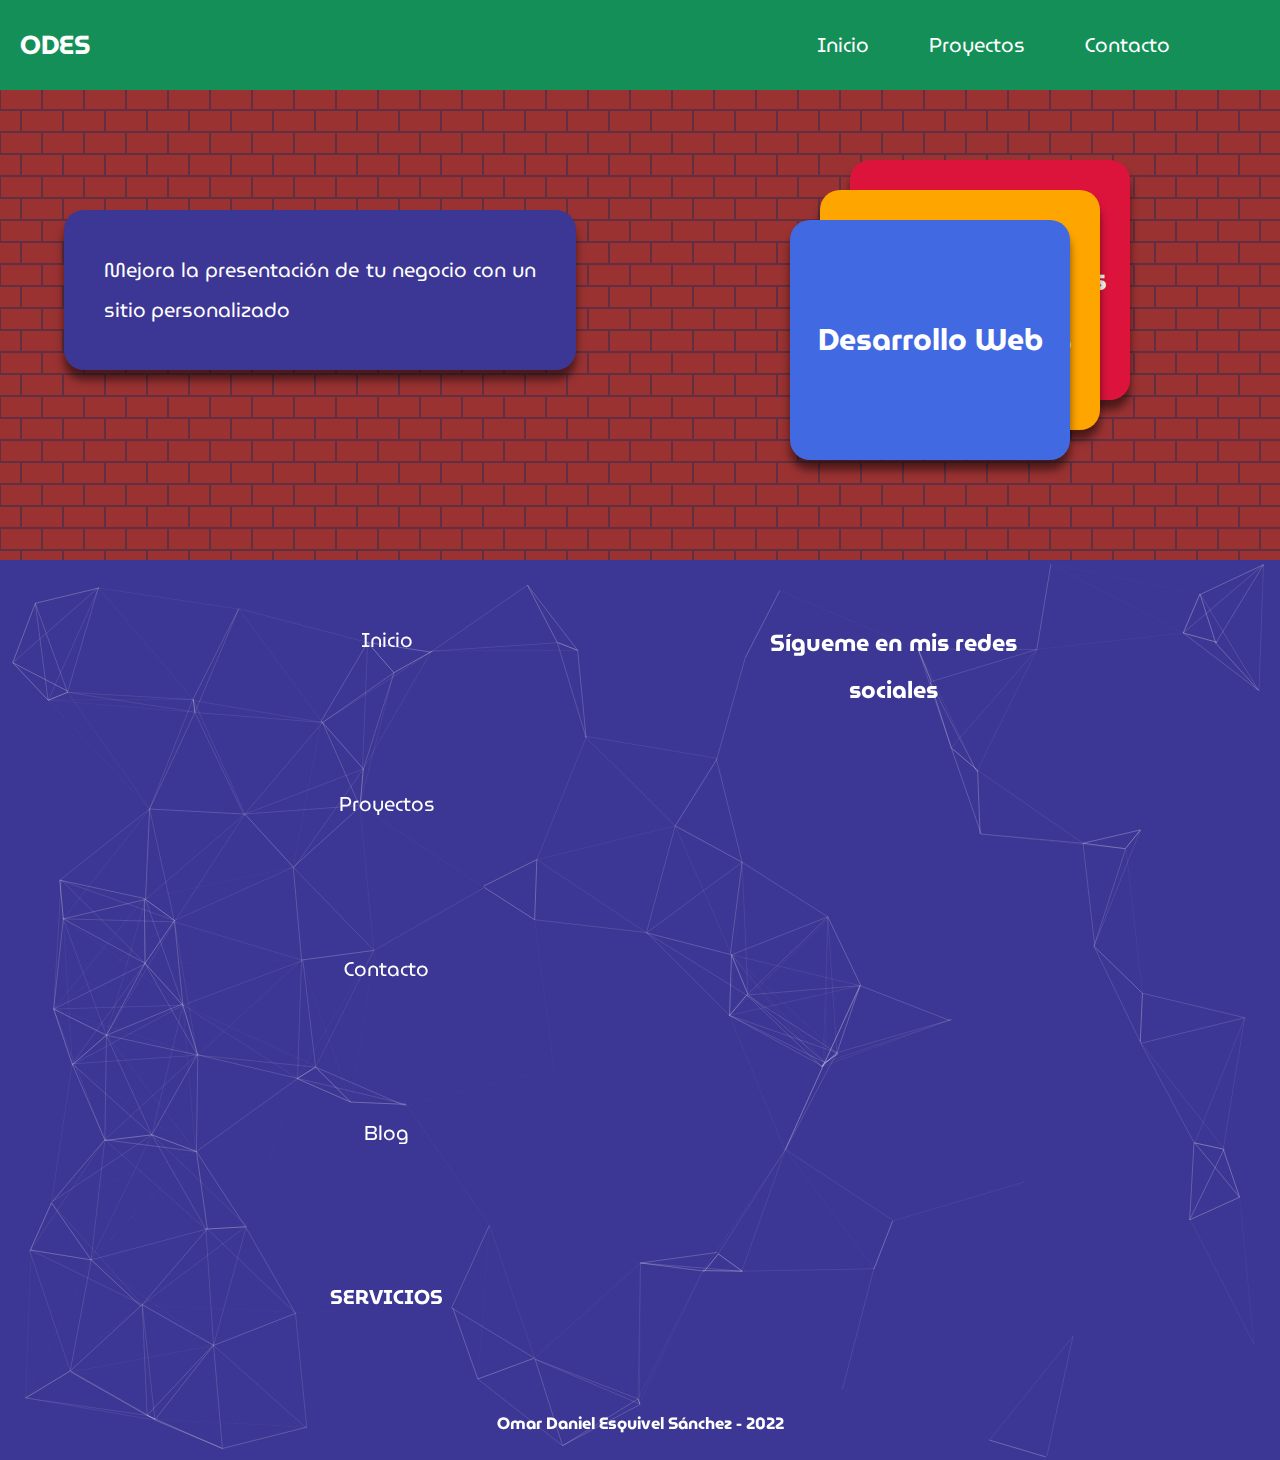
<file: services.html>
<!DOCTYPE html>
<html lang="en">
  <head>
    <meta charset="UTF-8">
    <meta http-equiv="X-UA-Compatible" content="IE=edge">
    <meta name="viewport" content="width=device-width, initial-scale=1.0">
    <link rel="stylesheet" href="https://cdnjs.cloudflare.com/ajax/libs/font-awesome/6.1.1/css/all.min.css" integrity="sha512-KfkfwYDsLkIlwQp6LFnl8zNdLGxu9YAA1QvwINks4PhcElQSvqcyVLLD9aMhXd13uQjoXtEKNosOWaZqXgel0g==" crossorigin="anonymous" referrerpolicy="no-referrer">
    <link rel="preconnect" href="https://fonts.googleapis.com">
    <link rel="preconnect" href="https://fonts.gstatic.com" crossorigin>
    <link href="https://fonts.googleapis.com/css2?family=MuseoModerno:ital,wght@0,100;0,200;0,300;0,500;0,700;1,300&amp;display=swap" rel="stylesheet">
    <link rel="stylesheet" href="css/styles.css">
    <link rel="stylesheet" href="css/normalize.css">
        <title>ODES | Servicios</title>
  </head>
  <body> 
        <header>
              <div class="desktop">
                <div class="odes-navbar"><span class="odes-navbar__word"> 
                    <div class="odes-navbar__letter">O</div><span class="odes-navbar__subword">mar</span></span><span class="odes-navbar__word"> 
                    <div class="odes-navbar__letter">D</div><span class="odes-navbar__subword">aniel</span></span><span class="odes-navbar__word"> 
                    <div class="odes-navbar__letter">E</div><span class="odes-navbar__subword">squivel</span></span><span class="odes-navbar__word"> 
                    <div class="odes-navbar__letter">S</div><span class="odes-navbar__subword">ánchez</span></span></div>
                <div class="desktop__menu">
                  <ul> 
                    <li><a href="index.html">Inicio</a></li>
                    <li><a href="projects.html">Proyectos</a></li>
                    <li><a href="contact.html">Contacto</a></li>
                    <li class="desktop__submenu"><span><i class="fa-solid fa-bars"></i></span>
                      <ul>
                        <li><a href="blog.html">Blog</a></li>
                        <li><a class="menu-active" href="services.html">Servicios</a></li>
                      </ul>
                    </li>
                  </ul>
                </div>
              </div>
              <div class="mobile">
                <div class="odes-navbar"><span class="odes-navbar__word"> 
                    <div class="odes-navbar__letter">O</div><span class="odes-navbar__subword">mar</span></span><span class="odes-navbar__word"> 
                    <div class="odes-navbar__letter">D</div><span class="odes-navbar__subword">aniel</span></span><span class="odes-navbar__word"> 
                    <div class="odes-navbar__letter">E</div><span class="odes-navbar__subword">squivel</span></span><span class="odes-navbar__word"> 
                    <div class="odes-navbar__letter">S</div><span class="odes-navbar__subword">ánchez</span></span></div><span class="bars"><i class="fa-solid fa-bars"></i></span>
                <div class="mobile-menu">
                  <ul> 
                    <li><a href="index.html">Inicio</a></li>
                    <li><a href="projects.html">Proyectos</a></li>
                    <li><a href="contact.html">Contacto</a></li>
                    <li><a href="blog.html">Blog</a></li>
                    <li><a class="menu-active" href="services.html">Servicios</a></li>
                  </ul>
                </div>
              </div>
        </header>
    <main id="services">
      <section class="services"> 
        <div class="services__container">
          <div class="services__service service-1">
            <h2>Configuraciones</h2>
          </div>
          <div class="services__service service-2">
            <h2>Programas Personalizados</h2>
          </div>
          <div class="services__service service-3">
            <h2>Desarrollo Web</h2>
          </div>
        </div>
      </section>
      <section class="services-descriptions">
        <div class="services-descriptions__container">
          <div class="services-descriptions__service service-1">
            <p>Despliega tus aplicaciones web, instala software de utilidades para tu emeprendimiento.</p>
          </div>
          <div class="services-descriptions__service service-2">
            <p>Automatiza tareas repetitivas y ahorra tiempo y dinero.</p>
          </div>
          <div class="services-descriptions__service service-3">
            <p>Mejora la presentación de tu negocio con un sitio personalizado</p>
          </div>
        </div>
      </section>
    </main>
        <footer class="footer" id="particles-js">
          <div class="footer__container">
            <div class="footer__columns"> 
              <div class="footer__menu"> 
                <ul>
                  <li><a href="index.html">Inicio</a></li>
                  <li><a href="projects.html">Proyectos</a></li>
                  <li><a href="contact.html">Contacto</a></li>
                  <li><a href="blog.html">Blog</a></li>
                  <li><a class="menu-active" href="services.html">Servicios</a></li>
                </ul>
              </div>
              <div class="footer__social">
                <h3>Sígueme en mis redes sociales</h3>
                <ul>
                  <li class="left"><a href="https://github.com/omararch48" target="_blank"><i class="fa-brands fa-github"> </i></a></li>
                  <li class="right"><a href="https://github.com/omararch48" target="_blank"><i class="fa-brands fa-linkedin"></i></a></li>
                  <li class="left"><a href="https://github.com/omararch48" target="_blank"><i class="fa-brands fa-gitlab"></i></a></li>
                  <li class="right"><a href="https://github.com/omararch48" target="_blank"><i class="fa-brands fa-facebook"></i></a></li>
                </ul>
              </div>
            </div>
            <div class="footer__message">
              <h3>Omar Daniel Esquivel Sánchez - 2022</h3>
            </div>
          </div>
        </footer>
  </body>
  <script src="js/index.js" type="module"> </script><script src="js/particles.min.js"></script>
<script src="js/AppParticles.js"></script>
</html>
</file>
<file: css/styles.css>
/************************************************************/
/************************* Settings *************************/
/************************************************************/
*, *::before, *::after {
  box-sizing: inherit;
  margin: 0;
  padding: 0;
}

html {
  box-sizing: border-box;
  font-size: 62.5%;
}

body {
  background-color: var(--main-red);
  background-image: url("data:image/svg+xml,%3Csvg width='42' height='44' viewBox='0 0 42 44' xmlns='http://www.w3.org/2000/svg'%3E%3Cg id='Page-1' fill='none' fill-rule='evenodd'%3E%3Cg id='brick-wall' fill='%230d2a58' fill-opacity='0.4'%3E%3Cpath d='M0 0h42v44H0V0zm1 1h40v20H1V1zM0 23h20v20H0V23zm22 0h20v20H22V23z'/%3E%3C/g%3E%3C/g%3E%3C/svg%3E");
  font-family: var(--main-font), cursive;
  font-size: 2rem;
  line-height: 2;
}

body::-webkit-scrollbar {
  background-color: var(--main-gray);
  width: 1.2rem;
}

body::-webkit-scrollbar-thumb {
  background-color: var(--main-green);
  border: solid 0.1rem var(--main-white);
  border-radius: 1rem;
}

body::-webkit-scrollbar-thumb:hover {
  background-color: var(--main-blue);
  border: solid 0.1rem var(--main-gray);
  border-radius: 1rem;
}

/*************************************************************************/
/******************************  Variables  ******************************/
/*************************************************************************/
:root {
  /* Main colors */
  --main-white: #ffffff;
  --main-black: #000000;
  --main-yellow: #E1AA0C;
  --main-red: #9a3232;
  --main-blue: #3c3694;
  --main-pink: #f83073;
  --main-green: #148f58;
  --main-gray: lightgray;
  /* Shadows */
  --black-shadow: rgba(0, 0, 0, 0.5);
  /* Secondary colors */
  --yellow-1: #85780a;
  --yellow-2: #b4b229;
  --yellow-3: #c39200;
  --yellow-4: #feffb5;
  --red-1: #c4302b;
  --red-2: #441818;
  --blue-1: #3d2b7e;
  --blue-2: #18117c;
  --green-1: #092e1d;
  --green-2: #116161;
  --green-3: #194b19;
  /* Size titles */
  --size-llllll: 2.4rem;
  --size-lllll: 2.8rem;
  --size-llll: 3.2rem;
  --size-lll: 3.6rem;
  --size-ll: 4rem;
  --size-l: 4.4rem;
  /* Fonts */
  --main-font: "MuseoModerno";
}

.desktop {
  align-items: center;
  background-color: var(--main-green);
  display: flex;
  justify-content: space-between;
  padding: 0 2rem;
  position: fixed;
  top: 0;
  transition: top ease-in-out 1s;
  width: 100vw;
  z-index: 1000;
}
.desktop .odes-navbar {
  color: var(--main-white);
  display: flex;
  flex-direction: row;
  font-size: 2.2rem;
  font-weight: 700;
}
.desktop .odes-navbar .odes-navbar__word {
  align-items: center;
  display: flex;
  justify-content: space-evenly;
  margin-right: 0;
  transition: all ease-in-out 1.2s;
}
.desktop .odes-navbar .odes-navbar__word .odes-navbar__letter {
  font-size: 2.6rem;
}
.desktop .odes-navbar .odes-navbar__word .odes-navbar__subword {
  max-width: 0;
  opacity: 0;
  transition: opacity ease-in-out 0.4s, max-width ease-in-out 1.2s;
}
.desktop .odes-navbar:hover {
  color: var(--main-yellow);
  font-size: 2.2rem;
  font-weight: 700;
  text-shadow: 0.5rem 0.5rem 0.2rem var(--black-shadow);
}
.desktop .odes-navbar:hover .odes-navbar__word {
  margin-right: 0.6rem;
}
.desktop .odes-navbar:hover .odes-navbar__word .odes-navbar__subword {
  max-width: 10rem;
  opacity: 1;
}
.desktop .desktop__menu ul {
  align-items: center;
  display: flex;
  list-style: none;
}
.desktop .desktop__menu ul li {
  align-items: center;
  display: flex;
  justify-content: center;
  margin: 0;
  width: 100%;
}
.desktop .desktop__menu ul li a, .desktop .desktop__menu ul li span {
  border-bottom: solid 0.5rem transparent;
  border-top: solid 0.5rem transparent;
  color: var(--main-white);
  height: 100%;
  padding: 2rem 3rem;
  text-align: center;
  text-decoration: none;
  width: 100%;
}
.desktop .desktop__menu ul li a:hover, .desktop .desktop__menu ul li span:hover, .desktop .desktop__menu ul li a.menu-active {
  border-bottom: solid 0.5rem var(--main-yellow);
  color: var(--main-yellow);
  text-decoration: none;
}
.desktop .desktop__menu ul li.desktop__submenu {
  position: relative;
}
.desktop .desktop__menu ul li.desktop__submenu ul {
  align-items: center;
  background-color: var(--main-green);
  display: flex;
  flex-direction: column;
  justify-content: center;
  position: absolute;
  right: 0rem;
  top: 100%;
  visibility: hidden;
}
.desktop .desktop__menu ul li.desktop__submenu:hover ul {
  visibility: visible;
}

@media (max-width: 860px) {
  .desktop {
    display: none;
  }
}
.mobile {
  align-items: center;
  background-color: var(--main-green);
  display: none;
  justify-content: space-between;
  padding: 0 2rem;
  position: fixed;
  top: 0;
  transition: top ease-in-out 1s;
  width: 100vw;
  z-index: 1000;
}
.mobile .odes-navbar {
  color: var(--main-white);
  display: flex;
  flex-direction: row;
  font-size: 2.2rem;
  font-weight: 700;
}
.mobile .odes-navbar .odes-navbar__word {
  align-items: center;
  display: flex;
  justify-content: space-evenly;
  margin-right: 0;
  transition: all ease-in-out 1.2s;
}
.mobile .odes-navbar .odes-navbar__word .odes-navbar__letter {
  font-size: 2.6rem;
}
.mobile .odes-navbar .odes-navbar__word .odes-navbar__subword {
  max-width: 0;
  opacity: 0;
  transition: opacity ease-in-out 0.4s, max-width ease-in-out 1.2s;
}
.mobile .odes-navbar:hover {
  color: var(--main-yellow);
  font-size: 2.2rem;
  font-weight: 700;
  text-shadow: 0.5rem 0.5rem 0.2rem var(--black-shadow);
}
.mobile .odes-navbar:hover .odes-navbar__word {
  margin-right: 0.6rem;
}
.mobile .odes-navbar:hover .odes-navbar__word .odes-navbar__subword {
  max-width: 10rem;
  opacity: 1;
}
.mobile span.bars {
  border-bottom: solid 0.5rem transparent;
  border-top: solid 0.5rem transparent;
  height: 100%;
  padding: 2rem 3rem;
  text-align: center;
  text-decoration: none;
}
.mobile span.bars i {
  color: var(--main-white);
}
.mobile span.bars:hover {
  border-bottom: solid 0.5rem var(--main-yellow);
  cursor: pointer;
}
.mobile span.bars:hover i {
  color: var(--main-yellow);
}
.mobile .mobile-menu.mobile-active {
  left: 0;
  transition: all ease-in-out 1.2s;
  visibility: visible;
}
.mobile .mobile-menu {
  background-color: transparent;
  height: calc(100vh - 8.6rem);
  left: -20rem;
  position: absolute;
  top: 100%;
  transition: all ease-in-out 1.2s;
  visibility: hidden;
  width: 100%;
}
.mobile .mobile-menu ul {
  align-items: flex-start;
  background-color: var(--main-green);
  display: flex;
  flex-direction: column;
  height: 100%;
  justify-content: space-evenly;
  list-style: none;
  padding: 2rem 2rem 2rem 4rem;
  width: 20rem;
}
.mobile .mobile-menu ul li a {
  color: var(--main-white);
  text-decoration: none;
}
.mobile .mobile-menu ul li a:hover, .mobile .mobile-menu ul li a.menu-active {
  color: var(--main-yellow);
}

@media (max-width: 860px) {
  .mobile {
    display: flex;
  }
}
@media (max-width: 440px) {
  .mobile .odes-navbar:hover .odes-navbar__word .odes-navbar__subword {
    display: none;
  }
}
.hero-index.hero {
  background: url("../img/jpg/fondo1.jpg") no-repeat center center/cover;
}

.hero-projects.hero {
  background: url("../img/jpg/proyectos.jpg") no-repeat center center/cover;
}

.hero-contact.hero {
  background: url("../img/jpg/contacto.jpg") no-repeat center center/cover;
}

.hero {
  height: 100vh;
  width: 100%;
}
.hero .hero__layout {
  align-items: center;
  background-color: rgba(0, 0, 0, 0.5);
  display: flex;
  height: 100%;
  justify-content: center;
  width: 100%;
}
.hero .hero__layout a {
  color: var(--main-yellow);
  font-size: 5rem;
  text-decoration: none;
  text-shadow: 0.6rem 0.6rem 0.6rem var(--main-blue);
  text-transform: uppercase;
  transition: all linear 0.2s;
}
.hero .hero__layout a:hover {
  transform: scale(1.2);
}

@media (max-width: 660px) {
  .hero .hero__layout a {
    font-size: 3rem;
  }
}
@media (max-width: 400px) {
  .hero .hero__layout a {
    font-size: 2.4rem;
  }
}
.footer {
  background-color: var(--main-blue);
  bottom: -2rem;
  height: 100vh;
  overflow-y: hidden;
  position: relative;
  width: 100%;
}
.footer .footer__container {
  align-items: center;
  bottom: 0;
  display: flex;
  flex-direction: column;
  height: 100%;
  justify-content: space-between;
  padding: 6rem 2rem 2rem 2rem;
  position: absolute;
  width: 100%;
}
.footer .footer__container .footer__columns {
  align-items: center;
  display: flex;
  height: 85%;
  justify-content: space-evenly;
  width: 100%;
}
.footer .footer__container .footer__columns .footer__menu {
  height: 100%;
  width: 28rem;
}
.footer .footer__container .footer__columns .footer__menu ul {
  align-items: center;
  display: flex;
  flex-direction: column;
  height: 100%;
  justify-content: space-between;
  list-style: none;
}
.footer .footer__container .footer__columns .footer__menu ul li a {
  color: var(--main-white);
  text-decoration: none;
}
.footer .footer__container .footer__columns .footer__menu ul li a:hover {
  color: var(--main-yellow);
}
.footer .footer__container .footer__columns .footer__menu ul li a.menu-active {
  font-weight: bolder;
  text-transform: uppercase;
}
.footer .footer__container .footer__columns .footer__social {
  align-items: center;
  display: flex;
  flex-direction: column;
  height: 100%;
  justify-content: space-between;
  width: 28rem;
}
.footer .footer__container .footer__columns .footer__social h3 {
  color: var(--main-white);
  text-align: center;
}
.footer .footer__container .footer__columns .footer__social ul {
  align-items: center;
  display: flex;
  flex-direction: column;
  height: 100%;
  justify-content: space-between;
  list-style: none;
}
.footer .footer__container .footer__columns .footer__social ul li {
  font-size: 4rem;
  text-align: center;
  transition: all ease-in-out 0.2s;
}
.footer .footer__container .footer__columns .footer__social ul li a {
  color: var(--main-white);
}
.footer .footer__container .footer__columns .footer__social ul li a:hover {
  color: var(--main-yellow);
  transition: all ease-in-out 0.2s;
}
.footer .footer__container .footer__columns .footer__social ul li.left:hover {
  transform: scale(2.4) rotate(30deg);
}
.footer .footer__container .footer__columns .footer__social ul li.right:hover {
  transform: scale(2.4) rotate(-30deg);
}
.footer .footer__container .footer__message {
  color: var(--main-white);
  font-size: 1.4rem;
}

@media (max-width: 600px) {
  .footer {
    height: 200vh;
  }
  .footer .footer__container .footer__columns {
    flex-direction: column-reverse;
    height: 100%;
    justify-content: space-between;
  }
  .footer .footer__container .footer__columns .footer__menu {
    margin: 10rem 0;
  }
}
.main-text {
  width: 100%;
}
.main-text .main-text__container {
  background-color: var(--yellow-4);
  border-radius: 2rem;
  box-shadow: 0rem 1rem 0.8rem var(--black-shadow);
  margin: 10rem auto;
  padding: 4rem;
  width: min(80rem, 95%);
}
.main-text .main-text__container p {
  color: var(--green-1);
}

@media (max-width: 400px) {
  .main-text .main-text__container {
    padding: 2rem;
  }
  .main-text .main-text__container p strong {
    font-size: 1.5rem;
  }
}
.project {
  width: 100%;
}
.project .project__container {
  background-color: var(--yellow-3);
  height: 26rem;
  margin: 12rem auto;
  position: relative;
  width: min(90%, 120rem);
}
.project .project__container .project__title {
  background-color: var(--blue-2);
  color: var(--main-white);
  display: inline-block;
  padding: 1rem 4rem;
  position: absolute;
  bottom: 90%;
  z-index: 1;
}
.project .project__container .project__title h2 {
  font-size: 2.8rem;
  text-align: center;
}
.project .project__container .project__title.normal {
  right: 5%;
}
.project .project__container .project__title.reverse {
  left: 5%;
}
.project .project__container .project__text {
  align-items: center;
  display: flex;
  flex-direction: column;
  height: 26rem;
  justify-content: space-between;
  padding: 2rem 0;
  position: absolute;
  width: 38%;
  z-index: 0;
}
.project .project__container .project__text p {
  color: var(--main-white);
  height: 14rem;
  margin-top: 2rem;
  overflow-y: scroll;
  padding: 0 1.4rem;
  text-align: justify;
  width: 100%;
}
.project .project__container .project__text p::-webkit-scrollbar {
  background-color: var(--yellow-3);
  width: 1.2rem;
}
.project .project__container .project__text p::-webkit-scrollbar-thumb {
  background-color: var(--main-green);
  border: solid 0.1rem var(--main-white);
  border-radius: 1rem;
}
.project .project__container .project__text p::-webkit-scrollbar-thumb:hover {
  background-color: var(--main-blue);
  border: solid 0.1rem var(--main-gray);
  border-radius: 1rem;
}
.project .project__container .project__text a {
  color: var(--main-white);
  text-decoration: none;
}
.project .project__container .project__text a:hover {
  color: var(--blue-2);
}
.project .project__container .project__text.normal {
  right: 5%;
}
.project .project__container .project__text.reverse {
  left: 5%;
}
.project .project__container .project__image {
  bottom: -2rem;
  position: absolute;
  top: -2rem;
  z-index: 1;
}
.project .project__container .project__image img {
  height: 30rem;
  width: 52rem;
}
.project .project__container .project__image.normal {
  left: 5%;
}
.project .project__container .project__image.reverse {
  right: 5%;
}

@media (max-width: 1180px) {
  .project .project__container {
    align-items: center;
    justify-content: flex-start;
    flex-direction: column;
    display: flex;
    height: 38rem;
    margin-bottom: 40rem;
  }
  .project .project__container .project__title.normal,
.project .project__container .project__title.reverse {
    right: 10%;
    left: 10%;
    bottom: 94%;
    width: 80%;
  }
  .project .project__container .project__text {
    position: static;
    justify-content: center;
    padding: 0;
    width: 90%;
  }
  .project .project__container .project__text a {
    margin-top: 2rem;
  }
  .project .project__container .project__image.normal,
.project .project__container .project__image.reverse {
    left: 15%;
    right: 15%;
    top: 65%;
    bottom: auto;
    width: 70%;
  }
  .project .project__container .project__image.normal img,
.project .project__container .project__image.reverse img {
    height: auto;
    width: 100%;
  }
}
@media (max-width: 900px) {
  .project .project__container {
    margin-bottom: 30rem;
  }
  .project .project__container .project__image.normal,
.project .project__container .project__image.reverse {
    left: 15%;
    right: 15%;
    top: 65%;
    bottom: auto;
    width: 70%;
  }
  .project .project__container .project__image.normal img,
.project .project__container .project__image.reverse img {
    height: auto;
    width: 100%;
  }
}
@media (max-width: 800px) {
  .project .project__container {
    margin-bottom: 26rem;
  }
  .project .project__container .project__image.normal,
.project .project__container .project__image.reverse {
    left: 15%;
    right: 15%;
    top: 65%;
    bottom: auto;
    width: 70%;
  }
  .project .project__container .project__image.normal img,
.project .project__container .project__image.reverse img {
    height: auto;
    width: 100%;
  }
}
@media (max-width: 700px) {
  .project .project__container {
    margin-bottom: 36rem;
  }
  .project .project__container .project__image.normal,
.project .project__container .project__image.reverse {
    left: 5%;
    right: 5%;
    top: 65%;
    bottom: auto;
    width: 90%;
  }
  .project .project__container .project__image.normal img,
.project .project__container .project__image.reverse img {
    height: auto;
    width: 100%;
  }
}
@media (max-width: 600px) {
  .project .project__container {
    margin-bottom: 30rem;
  }
  .project .project__container .project__image.normal,
.project .project__container .project__image.reverse {
    left: 5%;
    right: 5%;
    top: 65%;
    bottom: auto;
    width: 90%;
  }
  .project .project__container .project__image.normal img,
.project .project__container .project__image.reverse img {
    height: auto;
    width: 100%;
  }
}
@media (max-width: 500px) {
  .project .project__container {
    margin-top: 10rem;
    margin-bottom: 20rem;
  }
  .project .project__container .project__image.normal,
.project .project__container .project__image.reverse {
    left: 5%;
    right: 5%;
    top: 65%;
    bottom: auto;
    width: 90%;
  }
  .project .project__container .project__image.normal img,
.project .project__container .project__image.reverse img {
    height: auto;
    width: 100%;
  }
}
@media (max-width: 400px) {
  .project .project__container {
    margin-top: 20rem;
  }
  .project .project__container .project__image.normal,
.project .project__container .project__image.reverse {
    left: 5%;
    right: 5%;
    top: 65%;
    bottom: auto;
    width: 90%;
  }
  .project .project__container .project__image.normal img,
.project .project__container .project__image.reverse img {
    height: auto;
    width: 100%;
  }
}
#services {
  align-items: center;
  display: flex;
  flex-direction: row-reverse;
  justify-content: center;
}
#services .services {
  margin: 8rem auto;
  margin-top: 16rem;
  width: 50%;
}
#services .services .services__container {
  margin: 0 auto;
  min-height: 30rem;
  position: relative;
  width: min(34rem, 96%);
}
#services .services .services__container .services__service {
  align-items: center;
  border-radius: 2rem;
  box-shadow: 0rem 1rem 0.8rem var(--black-shadow);
  display: flex;
  height: 24rem;
  justify-content: center;
  padding: 1rem;
  position: absolute;
  transition: all ease-in-out 0.6s;
  width: 28rem;
}
#services .services .services__container .services__service h2 {
  color: var(--main-white);
  text-align: center;
}
#services .services .services__container .services__service {
  cursor: pointer;
}
#services .services .services__container .service-1 {
  background-color: crimson;
  right: 0;
  top: 0;
}
#services .services .services__container .service-2 {
  background-color: orange;
  right: 3rem;
  top: 3rem;
}
#services .services .services__container .service-3 {
  background-color: royalblue;
  right: 6rem;
  top: 6rem;
}
#services .services-descriptions {
  min-height: 30rem;
  width: 50%;
}
#services .services-descriptions .services-descriptions__container {
  height: 100%;
  margin: 0 auto;
  margin-top: 9rem;
  width: 80%;
}
#services .services-descriptions .services-descriptions__container .services-descriptions__service {
  background-color: var(--main-blue);
  border-radius: 2rem;
  box-shadow: 0 1rem 0.8rem var(--black-shadow);
  height: 100%;
  transition: all ease-in-out 0.6s;
  width: 100%;
}
#services .services-descriptions .services-descriptions__container .services-descriptions__service p {
  color: var(--main-white);
  height: 100%;
  padding: 4rem;
  text-align: justify;
  width: 100%;
}

@media (max-width: 800px) {
  #services {
    flex-direction: column;
  }
  #services .services {
    width: 100%;
  }
  #services .services-descriptions {
    width: 80%;
  }
  #services .services-descriptions .services-descriptions__container {
    margin: 0 auto;
  }
}
.blog {
  margin-top: 16rem;
  width: 100%;
}
.blog h2 {
  margin: 6rem auto;
  color: var(--main-yellow);
  font-size: 5rem;
  text-align: center;
  text-decoration: none;
  text-shadow: 0.6rem 0.6rem 0.6rem var(--main-blue);
  text-transform: uppercase;
}
.blog img {
  display: block;
  margin: 0 auto;
  width: 85%;
}

.youtube {
  color: var(--red-1);
  background-color: var(--main-white);
  box-shadow: 0rem 1rem 0.8rem var(--black-shadow);
  border-radius: 2rem;
  margin: 10rem auto;
  width: min(80rem, 90%);
  align-items: center;
  display: flex;
  justify-content: space-between;
  display: flex;
  flex-direction: column;
  padding: 4rem;
}
.youtube .youtube__header {
  display: flex;
  align-items: center;
  justify-content: center;
  flex-direction: column;
}
.youtube .youtube__header i {
  font-size: 30rem;
}
.youtube .youtube__container {
  display: flex;
  align-items: center;
  justify-content: center;
  flex-direction: column;
}
.youtube .youtube__container .youtube__video {
  margin: 4rem auto;
}
.youtube .youtube__container .youtube__video h3 {
  font-size: 3.2rem;
}
.youtube .youtube__container .youtube__video iframe {
  height: 40rem;
  margin: 2rem auto;
  width: 100%;
}

@media (max-width: 700px) {
  .youtube .youtube__header i {
    font-size: 30rem;
  }
  .youtube .youtube__container .youtube__video iframe {
    height: 30rem;
    margin: 2rem auto;
    width: 100%;
  }
}
@media (max-width: 400px) {
  .youtube .youtube__header i {
    font-size: 20rem;
  }
  .youtube .youtube__container .youtube__video iframe {
    height: 20rem;
    margin: 2rem auto;
    width: 100%;
  }
}
.blackjack {
  margin: 10rem auto;
  width: 100%;
}
.blackjack .blackjack__container {
  background-color: var(--blue-1);
  border-radius: 2rem;
  box-shadow: 0 1rem 0.8rem var(--black-shadow);
  margin: 0 auto;
  padding: 4rem;
  width: min(100rem, 90%);
}
.blackjack .blackjack__container .blackjack__title {
  margin: 0 auto;
}
.blackjack .blackjack__container .blackjack__title h3 {
  color: var(--main-white);
  font-size: 8rem;
  text-align: center;
  text-shadow: 0.6rem 0.6rem 0.6rem var(--black-shadow);
}
.blackjack .blackjack__container .blackjack__button {
  align-items: center;
  display: flex;
  justify-content: center;
  padding: 4rem 0;
}
.blackjack .blackjack__container .blackjack__button a {
  background-color: var(--blue-2);
  border-radius: 1rem;
  border: solid 0.4rem var(--yellow-1);
  color: var(--yellow-1);
  font-size: 4rem;
  padding: 2rem 4rem;
  text-align: center;
  text-decoration: none;
  transition: all ease-in-out 1s;
}
.blackjack .blackjack__container .blackjack__button a:hover {
  background-color: var(--green-1);
  border: solid 0.4rem var(--yellow-1);
  color: var(--yellow-1);
}
.blackjack .blackjack__container .blackjack__images {
  align-items: center;
  display: flex;
  justify-content: space-between;
  margin: 4rem auto;
  width: 100%;
}
.blackjack .blackjack__container .blackjack__images img {
  border-radius: 5%;
  box-shadow: 0.6rem 0.6rem 0.6rem var(--black-shadow);
  transition: all ease-in-out 0.6s;
  width: 28%;
}
.blackjack .blackjack__container .blackjack__images img:hover {
  transform: rotate(20deg);
}
.blackjack .blackjack__container .blackjack__text p {
  color: var(--main-white);
  line-height: 2.4;
  padding: 4rem;
  text-align: justify;
}

@media (max-width: 600px) {
  .blackjack .blackjack__container .blackjack__title h3 {
    font-size: 6rem;
  }
  .blackjack .blackjack__container .blackjack__button a {
    font-size: 2.8rem;
  }
  .blackjack .blackjack__container .blackjack__images {
    justify-content: center;
  }
  .blackjack .blackjack__container .blackjack__images img.card-mobile {
    display: none;
  }
  .blackjack .blackjack__container .blackjack__images img {
    width: 80%;
  }
  .blackjack .blackjack__container .blackjack__text p {
    line-height: 2;
    padding: 0;
  }
}
@media (max-width: 400px) {
  .blackjack .blackjack__container .blackjack__title h3 {
    font-size: 4rem;
  }
}

/*# sourceMappingURL=styles.css.map */
</file>
<file: css/blackjack.css>
html, body {    
    background-color: #194b19;
    color:            white;
    margin:             0px;
}

.titulo {
    background-color:black;
    color:           white;
    font-size:         25px;
    padding:           20px;    
    text-align:        center;
}

.carta {
    left:        100px;
    margin-left: -75px;
    position:    relative;
    width:       150px;
}

#computadora-cartas, #jugadora-cartas {
    height: 300px;
}
</file>
